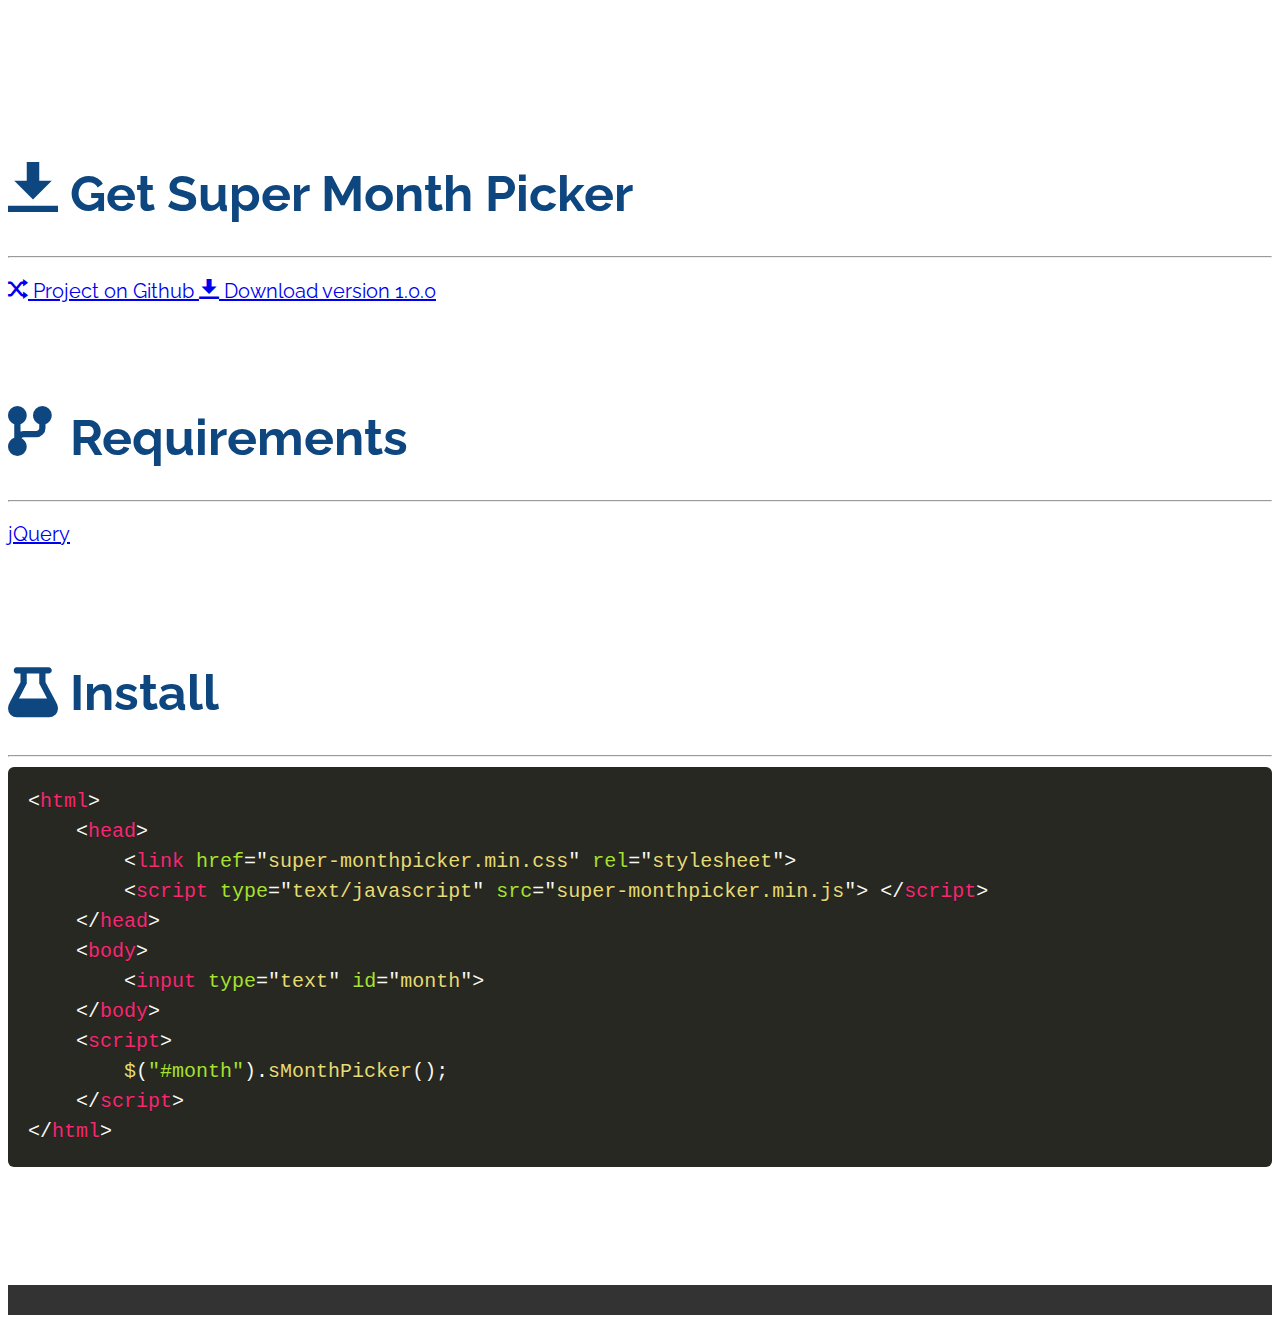
<file: index.html>
<!DOCTYPE html>
<html lang="en">
	<head>
		<!-- Global site tag (gtag.js) - Google Analytics -->
		<script async src="https://www.googletagmanager.com/gtag/js?id=UA-42464483-6"></script>
		<script>
		  window.dataLayer = window.dataLayer || [];
		  function gtag(){dataLayer.push(arguments);}
		  gtag('js', new Date());

		  gtag('config', 'UA-42464483-6');
		</script>

		<meta charset="utf-8">
		<meta http-equiv="X-UA-Compatible" content="IE=edge">
		<meta name="viewport" content="width=device-width, initial-scale=1">

		<title>Super Month Picker - The super month picker is a fantastic plugin for choosing months and years</title>

		<link rel="icon" type="image/png" href="icons/favicon.png">
		<link href="css/prism.css" rel="stylesheet">
		<link href="https://fonts.googleapis.com/css?family=Dancing+Script|EB+Garamond|Oswald:400|Raleway:300" rel="stylesheet">

		<link rel="stylesheet" href="https://maxcdn.bootstrapcdn.com/bootstrap/4.0.0-beta/css/bootstrap.min.css" integrity="sha384-/Y6pD6FV/Vv2HJnA6t+vslU6fwYXjCFtcEpHbNJ0lyAFsXTsjBbfaDjzALeQsN6M" crossorigin="anonymous">
		<link href="css/doc.css" rel="stylesheet">
		<link href="open-iconic/font/css/open-iconic-bootstrap.css" rel="stylesheet">

		<!-- Le HTML5 shim, for IE6-8 support of HTML5 elements -->
		<!--[if lt IE 9]>
		<script src="http://html5shim.googlecode.com/svn/trunk/html5.js"></script>
		<![endif]-->
	</head>

	<body>
		<header> </header>

		<div class="container">
			<div class="row">
				<div class="col">
					<section style="padding-top: 0">
						<script async src="//pagead2.googlesyndication.com/pagead/js/adsbygoogle.js"></script>
						<ins class="adsbygoogle"
						     style="display:block; text-align:center;"
						     data-ad-layout="in-article"
						     data-ad-format="fluid"
						     data-ad-client="ca-pub-8894792596723869"
						     data-ad-slot="4872434413"></ins>
						<script>
						     (adsbygoogle = window.adsbygoogle || []).push({});
						</script>
					</section>

					<section>
						<div class="page-header">
							<h1> <span class="oi oi-data-transfer-download"></span> Get Super Month Picker </h1>
						</div>
						<hr>
						<p>
							<a href="https://github.com/markusslima/super-monthpicker" target="_blank" class="btn btn-secondary"> <span class="oi oi-random"></span> Project on Github </a>
							<a href="https://github.com/markusslima/super-monthpicker/archive/v1.0.0.zip" class="btn btn-primary"> <span class="oi oi-data-transfer-download"></span> Download version 1.0.0</a>
						</p>
						<br>
						<br>
						<!-- <div class="page-header">
							<h1> <span class="oi oi-external-link"></span> Other versions</h1>
						</div>
						<hr>
						<div> <a href="1.0.6/">View documentation of the version 1.0.6 (for Bootstrap 2)</a></div>
						<div> <a href="1.2.3/">View documentation of the version 1.2.3 (for Bootstrap 3)</a></div>
						<br>
						<br> -->

						<div class="page-header">
							<h1> <span class="oi oi-fork"></span> Requirements</h1>
							<hr>
						</div>
						<p>
							<a href="http://www.jquery.com">jQuery</a>
						</p>
					</section>

					<section>
						<div class="page-header">
							<h1> <span class="oi oi-beaker"></span> Install</h1>
							<hr>
						</div>
<pre><code class="language-html">&lt;html&gt;
	&lt;head&gt;
        &lt;link href="super-monthpicker.min.css" rel="stylesheet"&gt;
        &lt;script type="text/javascript" src="super-monthpicker.min.js"&gt; &lt;/script&gt;
	&lt;/head&gt;
	&lt;body&gt;
		&lt;input type="text" id="month"&gt;
	&lt;/body&gt;
	&lt;script&gt;
		$("#month").sMonthPicker();	
	&lt;/script&gt;
&lt;/html&gt;
</code></pre>
					</section>
					<section>
						<ins class="adsbygoogle"
						     style="display:block; text-align:center;"
						     data-ad-layout="in-article"
						     data-ad-format="fluid"
						     data-ad-client="ca-pub-8894792596723869"
						     data-ad-slot="4872434413"></ins>
						<script>
						     (adsbygoogle = window.adsbygoogle || []).push({});
						</script>
					</section>
					<br>
					<br>
				</div>
			</div>
		</div>
		<footer></footer>
		<script src="https://code.jquery.com/jquery-3.2.1.slim.min.js" integrity="sha384-KJ3o2DKtIkvYIK3UENzmM7KCkRr/rE9/Qpg6aAZGJwFDMVNA/GpGFF93hXpG5KkN" crossorigin="anonymous"></script>
<script src="https://cdnjs.cloudflare.com/ajax/libs/popper.js/1.11.0/umd/popper.min.js" integrity="sha384-b/U6ypiBEHpOf/4+1nzFpr53nxSS+GLCkfwBdFNTxtclqqenISfwAzpKaMNFNmj4" crossorigin="anonymous"></script>
<script src="https://maxcdn.bootstrapcdn.com/bootstrap/4.0.0-beta/js/bootstrap.min.js" integrity="sha384-h0AbiXch4ZDo7tp9hKZ4TsHbi047NrKGLO3SEJAg45jXxnGIfYzk4Si90RDIqNm1" crossorigin="anonymous"></script>
		<script type="text/javascript" src="js/prism.js"></script>
		<script type="text/javascript" src="js/inc.js"></script>
	</body>
</html>
</file>
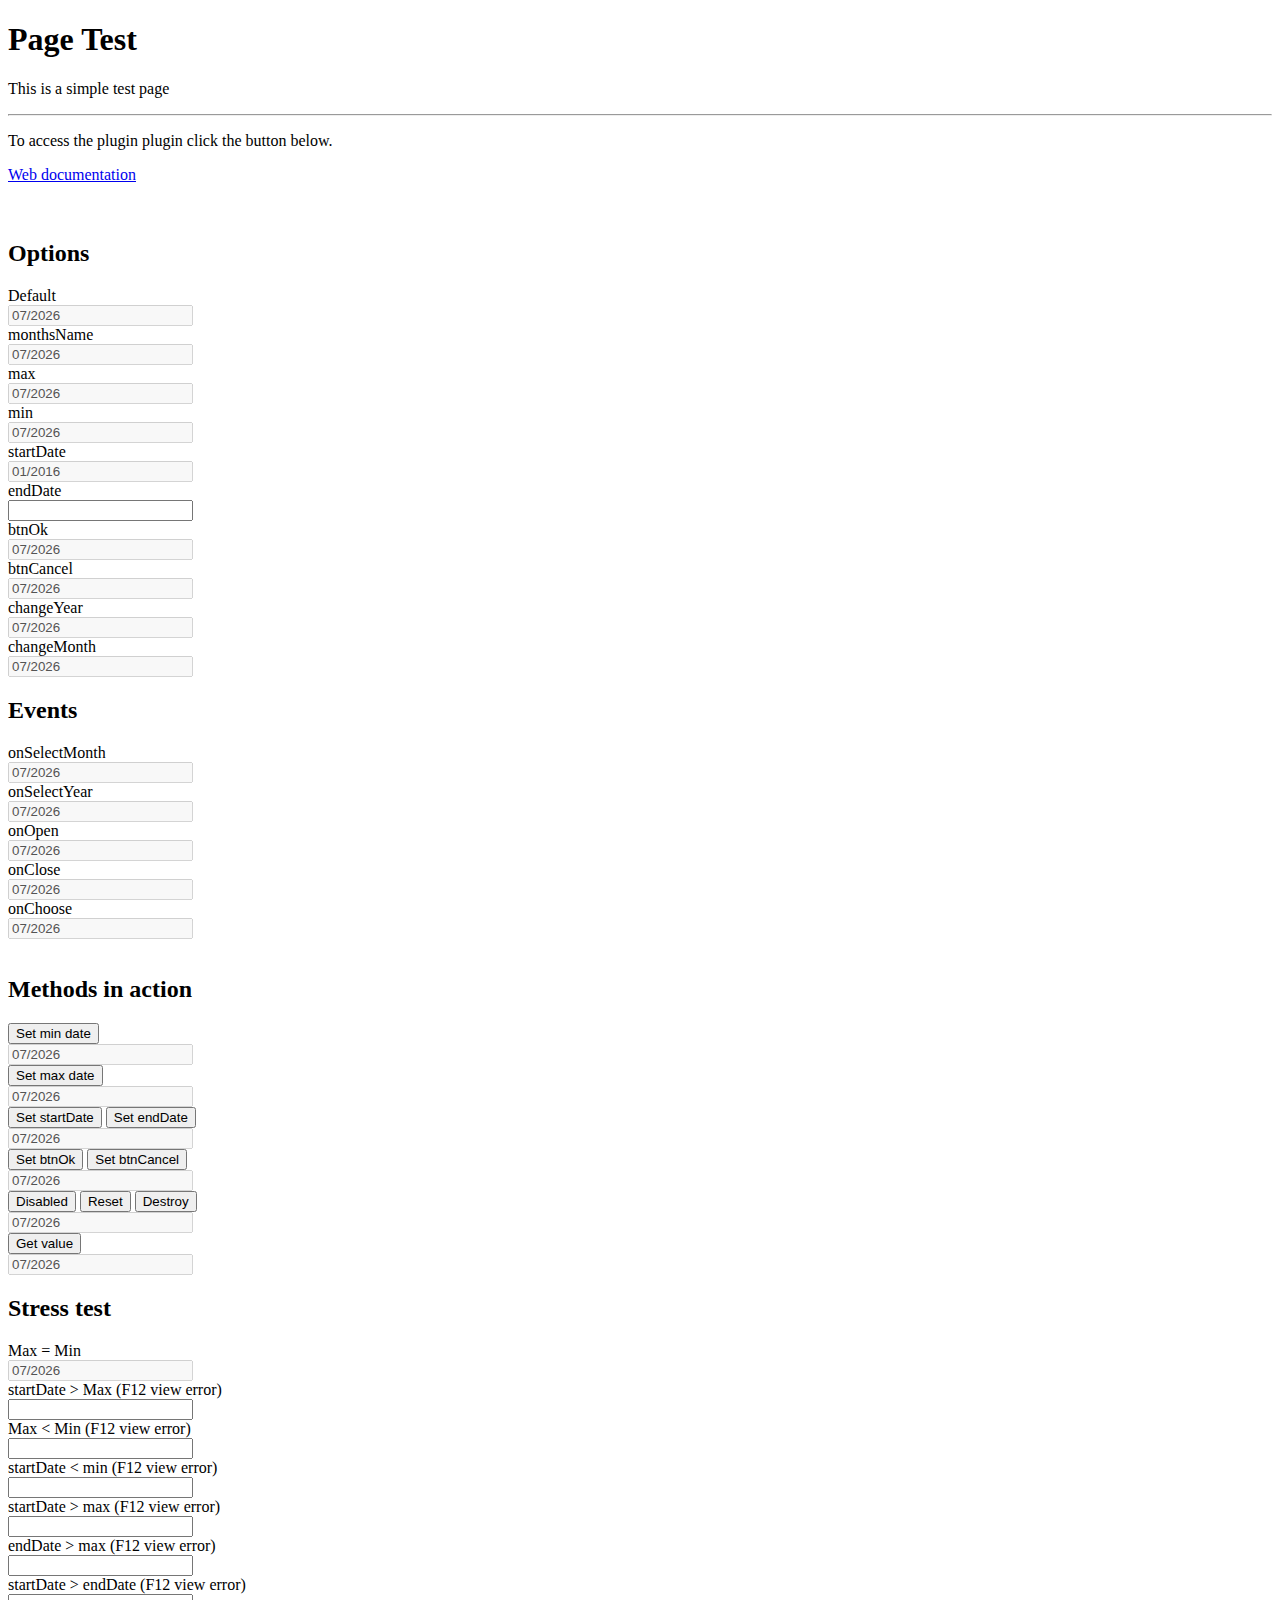
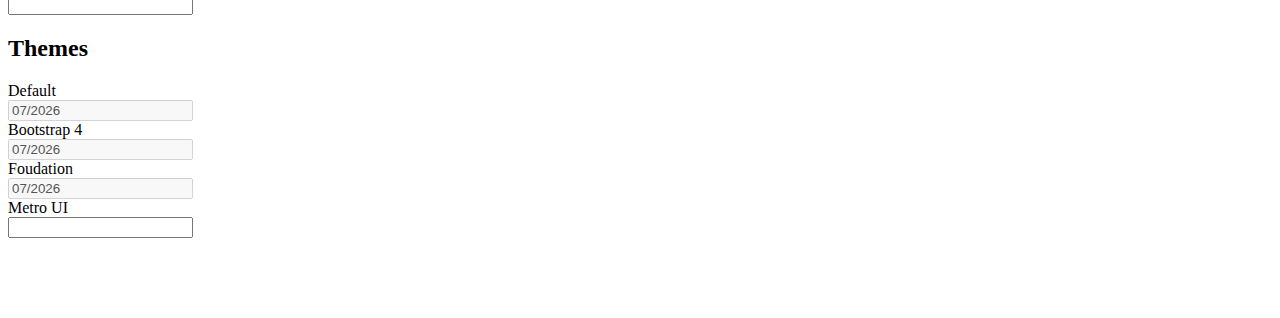
<file: test/index.html>
<!doctype html>
<html lang="en">
    <head>
        <!-- Required meta tags -->
        <meta charset="utf-8">
        <meta name="viewport" content="width=device-width, initial-scale=1, shrink-to-fit=no">

        <!-- Bootstrap CSS -->
        <link rel="stylesheet" href="https://stackpath.bootstrapcdn.com/bootstrap/4.1.1/css/bootstrap.min.css" integrity="sha384-WskhaSGFgHYWDcbwN70/dfYBj47jz9qbsMId/iRN3ewGhXQFZCSftd1LZCfmhktB" crossorigin="anonymous">
        <link rel="stylesheet" href="../src/super-monthpicker.css">

        <title>Page Test</title>
        <style type="text/css">
            label {
                display: block;
            }
        </style>
    </head>
    <body>
        <div class="container-fluid">
            <div class="jumbotron">
                <h1 class="display-4">Page Test</h1>
                <p class="lead">This is a simple test page</p>
                <hr class="my-4">
                <p>To access the plugin plugin click the button below.</p>
                <a class="btn btn-primary btn-lg" href="#" role="button">Web documentation</a>
            </div>
            <br>
            <br>
            <div class="row">
                <div class="col-sm">
                    <h2>Options</h2>
                    <form>
                        <div class="form-group">
                            <label>Default</label>
                            <input class="form-control" type="text" id="date">
                        </div>
                        <div class="form-group">
                            <label>monthsName</label>
                            <input class="form-control" type="text" id="date2">
                        </div>
                        <div class="form-group">
                            <label>max</label>
                            <input class="form-control" type="text" id="date3">
                        </div>
                        <div class="form-group">
                            <label>min</label>
                            <input class="form-control" type="text" id="date4">
                        </div>
                        <div class="form-group">
                            <label>startDate</label>
                            <input class="form-control" type="text" id="date5">
                        </div>
                        <div class="form-group">
                            <label>endDate</label>
                            <input class="form-control" type="text" id="date6">
                        </div>
                        <div class="form-group">
                            <label>btnOk</label>
                            <input class="form-control" type="text" id="date7">
                        </div>
                        <div class="form-group">
                            <label>btnCancel</label>
                            <input class="form-control" type="text" id="date8">
                        </div>
                        <div class="form-group">
                            <label>changeYear</label>
                            <input class="form-control" type="text" id="date9">
                        </div>
                        <div class="form-group">
                            <label>changeMonth</label>
                            <input class="form-control" type="text" id="date10">
                        </div>
                    </form>
                </div>
                <div class="col-sm">
                    <h2>Events</h2>
                    <form>
                        <div class="form-group">
                            <label>onSelectMonth</label>
                            <input class="form-control" type="text" id="date11">
                        </div>
                        <div class="form-group">
                            <label>onSelectYear</label>
                            <input class="form-control" type="text" id="date12">
                        </div>
                        <div class="form-group">
                            <label>onOpen</label>
                            <input class="form-control" type="text" id="date13">
                        </div>
                        <div class="form-group">
                            <label>onClose</label>
                            <input class="form-control" type="text" id="date14">
                        </div>
                        <div class="form-group">
                            <label>onChoose</label>
                            <input class="form-control" type="text" id="date15">
                        </div>
                    </form>
                    <br>
                    <h2>Methods in action</h2>
                    <form>
                        <div class="form-group">
                            <label><button type="button" id="btnDate23" class="btn btn-primary btn-sm">Set min date</button></label>
                            <input class="form-control" type="text" id="date23">
                        </div>
                        <div class="form-group">
                            <label><button type="button" id="btnDate24" class="btn btn-primary btn-sm">Set max date</button></label>
                            <input class="form-control" type="text" id="date24">
                        </div>
                        <div class="form-group">
                            <label>
                                <button type="button" id="btnDate25" class="btn btn-primary btn-sm">Set startDate</button>
                                <button type="button" id="btnDate251" class="btn btn-primary btn-sm">Set endDate</button>
                            </label>
                            <input class="form-control" type="text" id="date25">
                        </div>
                        <div class="form-group">
                            <label>
                                <button type="button" id="btnDate26" class="btn btn-primary btn-sm">Set btnOk</button>
                                <button type="button" id="btnDate27" class="btn btn-primary btn-sm">Set btnCancel</button>
                            </label>
                            <input class="form-control" type="text" id="date26">
                        </div>
                        <div class="form-group">
                            <label>
                                <button type="button" id="btnDate28" class="btn btn-primary btn-sm">Disabled</button>
                                <button type="button" id="btnDate29" class="btn btn-primary btn-sm">Reset</button>
                                <button type="button" id="btnDate30" class="btn btn-primary btn-sm">Destroy</button>
                            </label>
                            <input class="form-control" type="text" id="date27">
                        </div>
                        <div class="form-group">
                            <label><button type="button" id="btnDate31" class="btn btn-primary btn-sm">Get value</button></label>
                            <input class="form-control" type="text" id="date28">
                        </div>
                    </form>
                </div>
                <div class="col-sm">
                    <h2>Stress test</h2>
                    <form>
                        <div class="form-group">
                            <label>Max = Min</label>
                            <input class="form-control" type="text" id="date16">
                        </div>
                        <div class="form-group">
                            <label>startDate > Max (F12 view error)</label>
                            <input class="form-control" type="text" id="date17">
                        </div>
                        <div class="form-group">
                            <label>Max < Min (F12 view error)</label>
                            <input class="form-control" type="text" id="date18">
                        </div>
                        <div class="form-group">
                            <label>startDate < min (F12 view error)</label>
                            <input class="form-control" type="text" id="date19">
                        </div>
                        <div class="form-group">
                            <label>startDate > max (F12 view error)</label>
                            <input class="form-control" type="text" id="date20">
                        </div>
                        <div class="form-group">
                            <label>endDate > max (F12 view error)</label>
                            <input class="form-control" type="text" id="date21">
                        </div>
                        <div class="form-group">
                            <label>startDate > endDate (F12 view error)</label>
                            <input class="form-control" type="text" id="date22">
                        </div>
                    </form>
                </div>
                <div class="col-sm">
                    <h2>Themes</h2>
                    <form>
                        <div class="form-group">
                            <label>Default</label>
                            <input class="form-control" type="text" id="theme1">
                        </div>
                        <div class="form-group">
                            <label>Bootstrap 4</label>
                            <input class="form-control" type="text" id="theme2">
                        </div>
                        <div class="form-group">
                            <label>Foudation</label>
                            <input class="form-control" type="text" id="theme3">
                        </div>
                        <div class="form-group">
                            <label>Metro UI</label>
                            <input class="form-control" type="text" id="theme4">
                        </div>
                    </form>
                </div>
            </div>
        </div>
        <br>
        <br>
        <br>
        <br>

        <!-- Optional JavaScript -->
        <!-- jQuery first, then Popper.js, then Bootstrap JS -->
        <script src="https://code.jquery.com/jquery-3.3.1.slim.min.js" integrity="sha384-q8i/X+965DzO0rT7abK41JStQIAqVgRVzpbzo5smXKp4YfRvH+8abtTE1Pi6jizo" crossorigin="anonymous"></script>
        <script src="https://cdnjs.cloudflare.com/ajax/libs/popper.js/1.14.3/umd/popper.min.js" integrity="sha384-ZMP7rVo3mIykV+2+9J3UJ46jBk0WLaUAdn689aCwoqbBJiSnjAK/l8WvCWPIPm49" crossorigin="anonymous"></script>
        <script src="https://stackpath.bootstrapcdn.com/bootstrap/4.1.1/js/bootstrap.min.js" integrity="sha384-smHYKdLADwkXOn1EmN1qk/HfnUcbVRZyYmZ4qpPea6sjB/pTJ0euyQp0Mk8ck+5T" crossorigin="anonymous"></script>
        <script type="text/javascript" src="../src/super-monthpicker.js"></script>
        <script type="text/javascript">
            $('#date').sMonthPicker();

            $('#date2').sMonthPicker({
                monthsName: ['Jan', 'Fev', 'Mar', 'Abr', 'Mai', 'Jun', 'Jul', 'Ago', 'Set', 'Out', 'Nov', 'Dez']
            });

            $('#date3').sMonthPicker({
                max: new Date()
            });

            $('#date4').sMonthPicker({
                min: new Date()
            });

            $('#date5').sMonthPicker({
                startDate: '01-2016'
            });

            $('#date6').sMonthPicker({
                endDate: '09-2018'
            });

            $('#date7').sMonthPicker({
                btnOk: 'Change'
            });

            $('#date8').sMonthPicker({
                btnCancel: 'Close'
            });
            $('#date9').sMonthPicker({
                changeYear: false
            });
            $('#date10').sMonthPicker({
                changeMonth: false
            });
            $('#date11').sMonthPicker({
                onSelectMonth: function () {
                    alert('onSelectMonth');
                }
            });

            $('#date12').sMonthPicker({
                onSelectYear: function () {
                    alert('onSelectYear');
                }
            });

            $('#date13').sMonthPicker({
                onOpen: function () {
                    alert('onOpen');
                }
            });

            $('#date14').sMonthPicker({
                onClose: function () {
                    alert('onClose');
                }
            });

            $('#date15').sMonthPicker({
                onChoose: function () {
                    alert('onChoose');
                }
            });

            $('#date16').sMonthPicker({
                min: new Date(),
                max: new Date()
            });

            $('#date17').sMonthPicker({
                min: '02-2018',
                max: '05-2018'
            });

            $('#date18').sMonthPicker({
                min: '05-2018',
                max: '01-2018',
            });

            $('#date19').sMonthPicker({
                min: '05-2018',
                max: '11-2018',
                startDate: '04-2018'
            });

            $('#date20').sMonthPicker({
                min: '05-2018',
                max: '11-2018',
                startDate: '12-2018'
            });
            $('#date21').sMonthPicker({
                min: '05-2018',
                max: '11-2018',
                endDate: '12-2018'
            });

            $('#date22').sMonthPicker({
                startDate: '04-2018',
                endDate: '12-2017'
            });

            $('#date23').sMonthPicker();

            $('#btnDate23').on('click', function () {
                $('#date23').sMonthPicker('min', new Date());
            });

            $('#date24').sMonthPicker();

            $('#btnDate24').on('click', function () {
                $('#date24').sMonthPicker('max', new Date());
            });

            $('#date25').sMonthPicker();

            $('#btnDate25').on('click', function () {
                $('#date25').sMonthPicker('startDate', '04-2017');
            });

            $('#btnDate251').on('click', function () {
                $('#date25').sMonthPicker('endDate', '05-2019');
            });

            $('#date26').sMonthPicker();

            $('#btnDate26').on('click', function () {
                $('#date26').sMonthPicker('btnOk', 'Confirm');
            });

            $('#btnDate27').on('click', function () {
                $('#date26').sMonthPicker('btnCancel', 'Close');
            });

            $('#date27, #date28').sMonthPicker();

            $('#btnDate28').on('click', function () {
                $('#date27').sMonthPicker('disabled', true);
            });

            $('#btnDate29').on('click', function () {
                $('#date27').sMonthPicker('reset');
            });

            $('#btnDate30').on('click', function () {
                $('#date27').sMonthPicker('destroy');
            });

            $('#btnDate31').on('click', function () {
                alert($('#date27').sMonthPicker('get'));
            });

            $('#theme1').sMonthPicker();
            $('#theme2').sMonthPicker({theme: 'bootstrap4'});
            $('#theme3').sMonthPicker({theme: 'foundation'});
            $('#theme3').sMonthPicker({theme: 'metroui'});
        </script>
    </body>
</html>
</file>
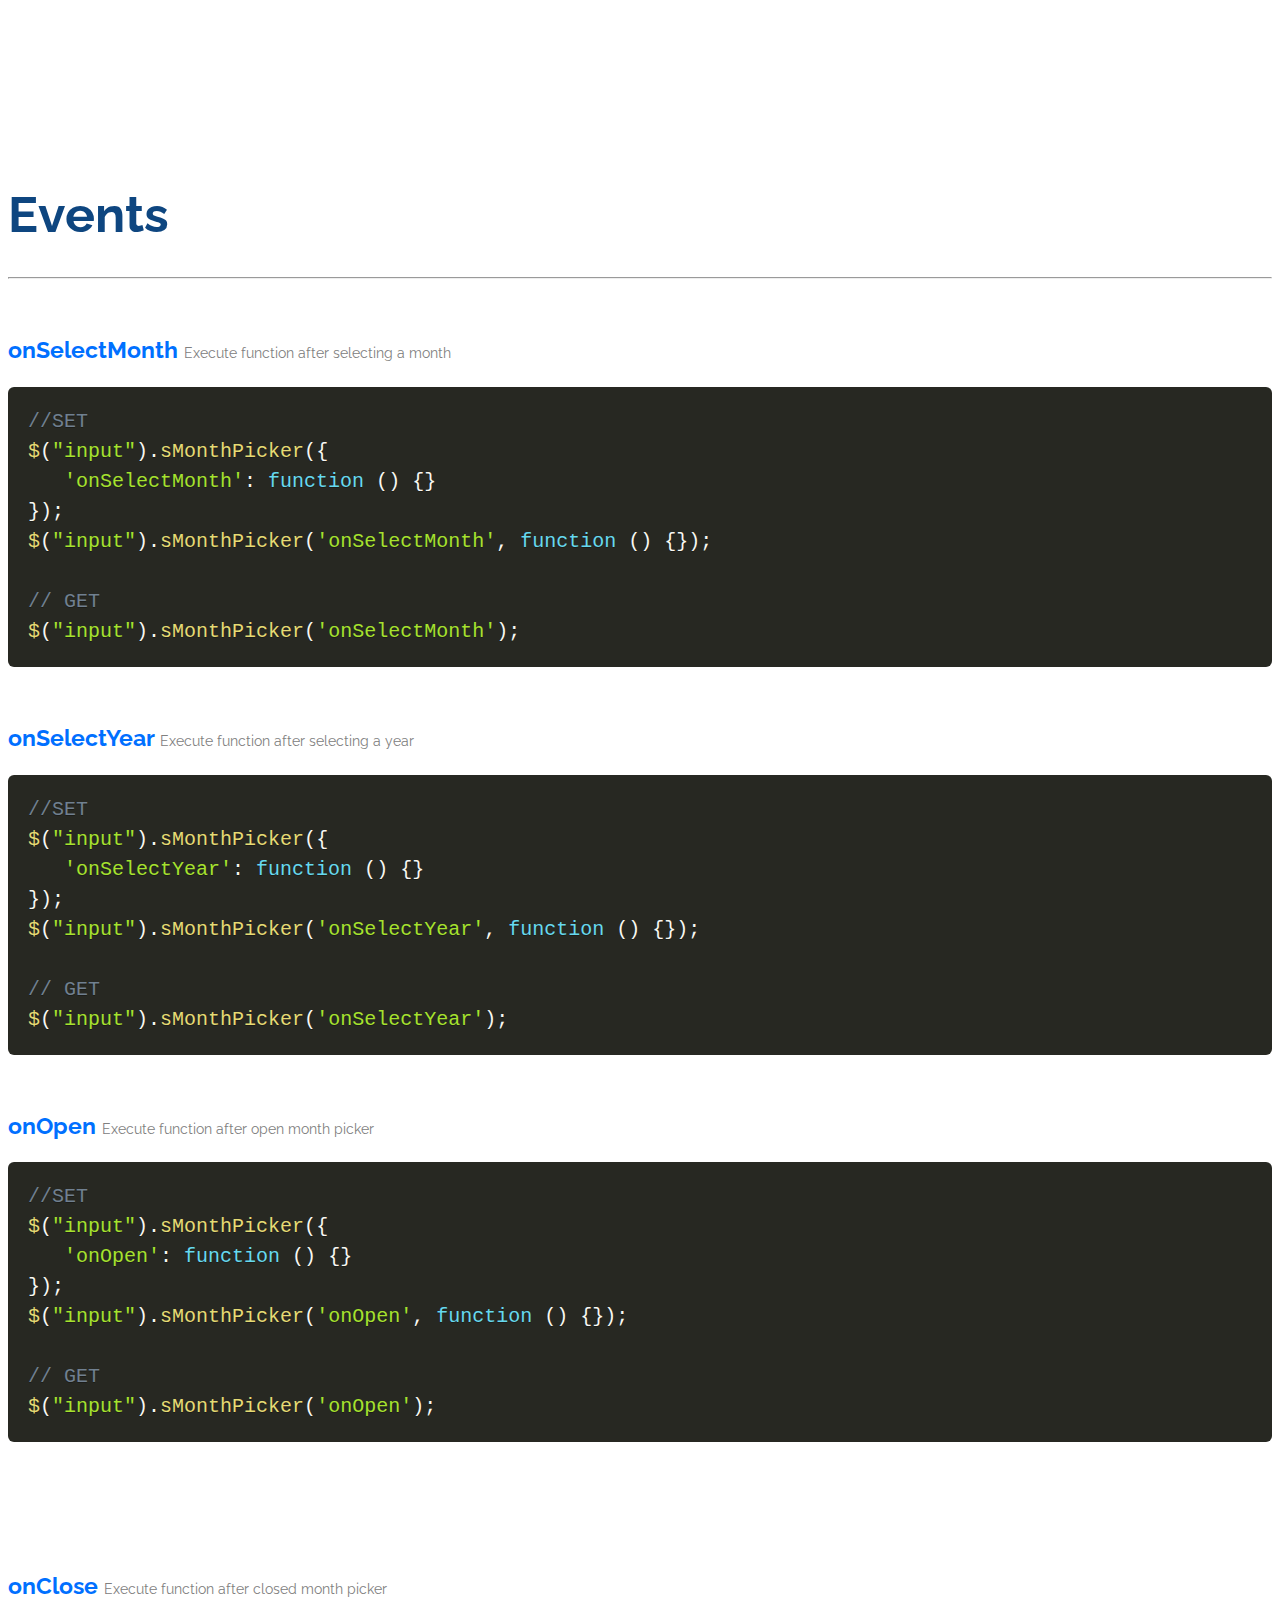
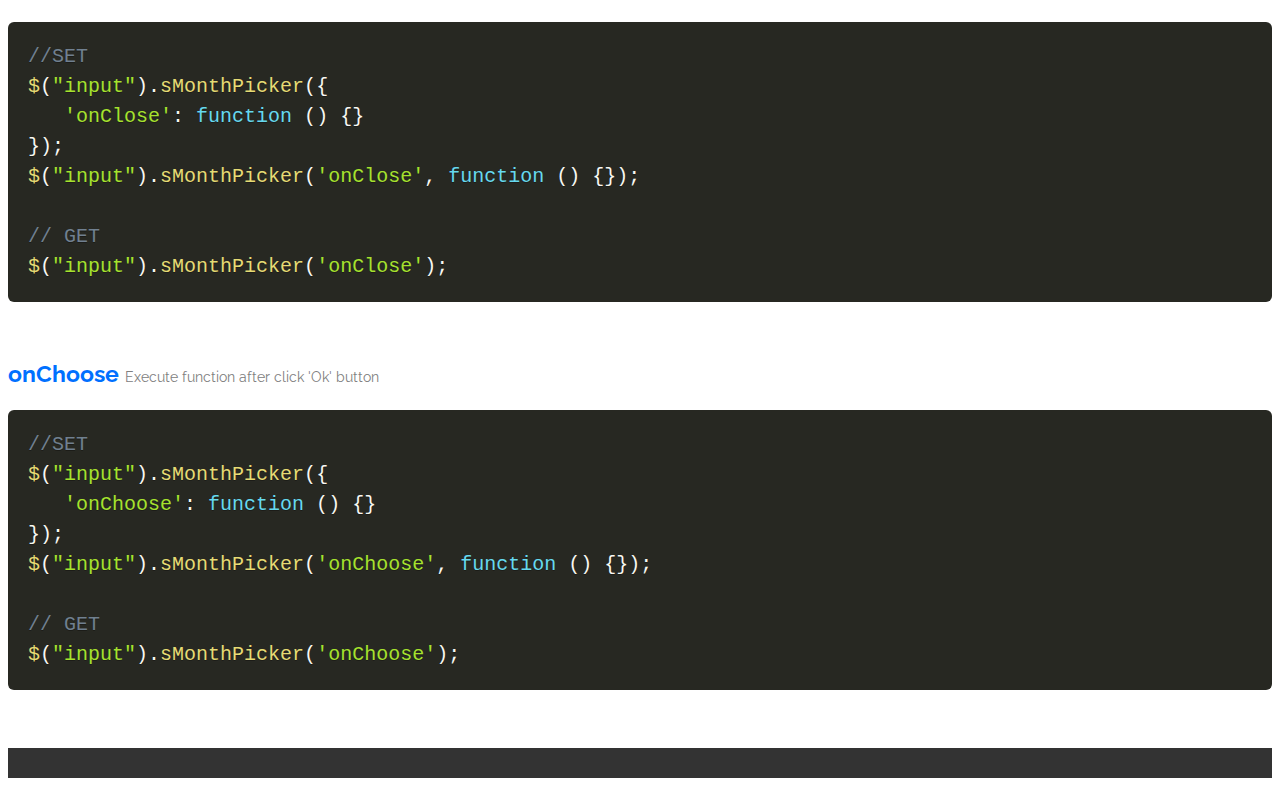
<file: events.html>
<!DOCTYPE html>
<html lang="en">
	<head>
		<!-- Global site tag (gtag.js) - Google Analytics -->
		<script async src="https://www.googletagmanager.com/gtag/js?id=UA-42464483-6"></script>
		<script>
		  window.dataLayer = window.dataLayer || [];
		  function gtag(){dataLayer.push(arguments);}
		  gtag('js', new Date());

		  gtag('config', 'UA-42464483-6');
		</script>
		<meta charset="utf-8">
		<meta http-equiv="X-UA-Compatible" content="IE=edge">
		<meta name="viewport" content="width=device-width, initial-scale=1">

		<title>Super Month Picker - The super month picker is a fantastic plugin for choosing months and years</title>

		<link rel="icon" type="image/png" href="icons/favicon.png">
		<link href="css/prism.css" rel="stylesheet">
		<link href="https://fonts.googleapis.com/css?family=Dancing+Script|EB+Garamond|Oswald:400|Raleway:300" rel="stylesheet">

		<link rel="stylesheet" href="https://maxcdn.bootstrapcdn.com/bootstrap/4.0.0-beta/css/bootstrap.min.css" integrity="sha384-/Y6pD6FV/Vv2HJnA6t+vslU6fwYXjCFtcEpHbNJ0lyAFsXTsjBbfaDjzALeQsN6M" crossorigin="anonymous">
		<link href="css/super-monthpicker.min.css" rel="stylesheet">
		<link href="css/doc.css" rel="stylesheet">
		<link href="open-iconic/font/css/open-iconic-bootstrap.css" rel="stylesheet">

		<!-- Le HTML5 shim, for IE6-8 support of HTML5 elements -->
		<!--[if lt IE 9]>
		<script src="http://html5shim.googlecode.com/svn/trunk/html5.js"></script>
		<![endif]-->
	</head>

	<body>
		<header></header>

		<div class="container">
			<div class="row">
				<div class="col">
					<section style="padding-top: 0">
						<script async src="//pagead2.googlesyndication.com/pagead/js/adsbygoogle.js"></script>
						<ins class="adsbygoogle"
						     style="display:block; text-align:center;"
						     data-ad-layout="in-article"
						     data-ad-format="fluid"
						     data-ad-client="ca-pub-8894792596723869"
						     data-ad-slot="4872434413"></ins>
						<script>
						     (adsbygoogle = window.adsbygoogle || []).push({});
						</script>
					</section>

					<!--
					*****************************
					Events
					******************************
					-->
					<br>
					<section>
						<div class="page-header">
							<h1>Events</h1>
							<hr>
						</div>
						<br>
						<h3>onSelectMonth <small>Execute function after selecting a month</small></h3>
<pre><code class="language-javascript">//SET
$("input").sMonthPicker({
   'onSelectMonth': function () {}
});
$("input").sMonthPicker('onSelectMonth', function () {});

// GET
$("input").sMonthPicker('onSelectMonth');
</code></pre>

						<br>
						<h3>onSelectYear <small>Execute function after selecting a year</small></h3>
<pre><code class="language-javascript">//SET
$("input").sMonthPicker({
   'onSelectYear': function () {}
});
$("input").sMonthPicker('onSelectYear', function () {});

// GET
$("input").sMonthPicker('onSelectYear');
</code></pre>
						<br>
						<h3>onOpen <small>Execute function after open month picker</small></h3>
<pre><code class="language-javascript">//SET
$("input").sMonthPicker({
   'onOpen': function () {}
});
$("input").sMonthPicker('onOpen', function () {});

// GET
$("input").sMonthPicker('onOpen');
</code></pre>
						<br>
						<br>
						<ins class="adsbygoogle"
						     style="display:block; text-align:center;"
						     data-ad-layout="in-article"
						     data-ad-format="fluid"
						     data-ad-client="ca-pub-8894792596723869"
						     data-ad-slot="4872434413"></ins>
						<script>
						     (adsbygoogle = window.adsbygoogle || []).push({});
						</script>
						<br>
						<br>
						<h3>onClose <small>Execute function after closed month picker</small></h3>
<pre><code class="language-javascript">//SET
$("input").sMonthPicker({
   'onClose': function () {}
});
$("input").sMonthPicker('onClose', function () {});

// GET
$("input").sMonthPicker('onClose');
</code></pre>
						<br>
						<h3>onChoose <small>Execute function after click 'Ok' button</small></h3>
<pre><code class="language-javascript">//SET
$("input").sMonthPicker({
   'onChoose': function () {}
});
$("input").sMonthPicker('onChoose', function () {});

// GET
$("input").sMonthPicker('onChoose');
</code></pre>
					</section>
					<section style="padding-top: 0">
						<ins class="adsbygoogle"
						     style="display:block; text-align:center;"
						     data-ad-layout="in-article"
						     data-ad-format="fluid"
						     data-ad-client="ca-pub-8894792596723869"
						     data-ad-slot="4872434413"></ins>
						<script>
						     (adsbygoogle = window.adsbygoogle || []).push({});
						</script>
					</section>
					<br>
					<br>
				</div>
			</div>
		</div>
		<footer></footer>
		<script src="https://code.jquery.com/jquery-3.2.1.slim.min.js" integrity="sha384-KJ3o2DKtIkvYIK3UENzmM7KCkRr/rE9/Qpg6aAZGJwFDMVNA/GpGFF93hXpG5KkN" crossorigin="anonymous"></script>
<script src="https://cdnjs.cloudflare.com/ajax/libs/popper.js/1.11.0/umd/popper.min.js" integrity="sha384-b/U6ypiBEHpOf/4+1nzFpr53nxSS+GLCkfwBdFNTxtclqqenISfwAzpKaMNFNmj4" crossorigin="anonymous"></script>
<script src="https://maxcdn.bootstrapcdn.com/bootstrap/4.0.0-beta/js/bootstrap.min.js" integrity="sha384-h0AbiXch4ZDo7tp9hKZ4TsHbi047NrKGLO3SEJAg45jXxnGIfYzk4Si90RDIqNm1" crossorigin="anonymous"></script>
		<script type="text/javascript" src="js/super-monthpicker.min.js" charset="utf-8"></script>
		<script type="text/javascript" src="js/prism.js"></script>
		<script type="text/javascript" src="js/inc.js"></script>
	</body>
</html>
</file>
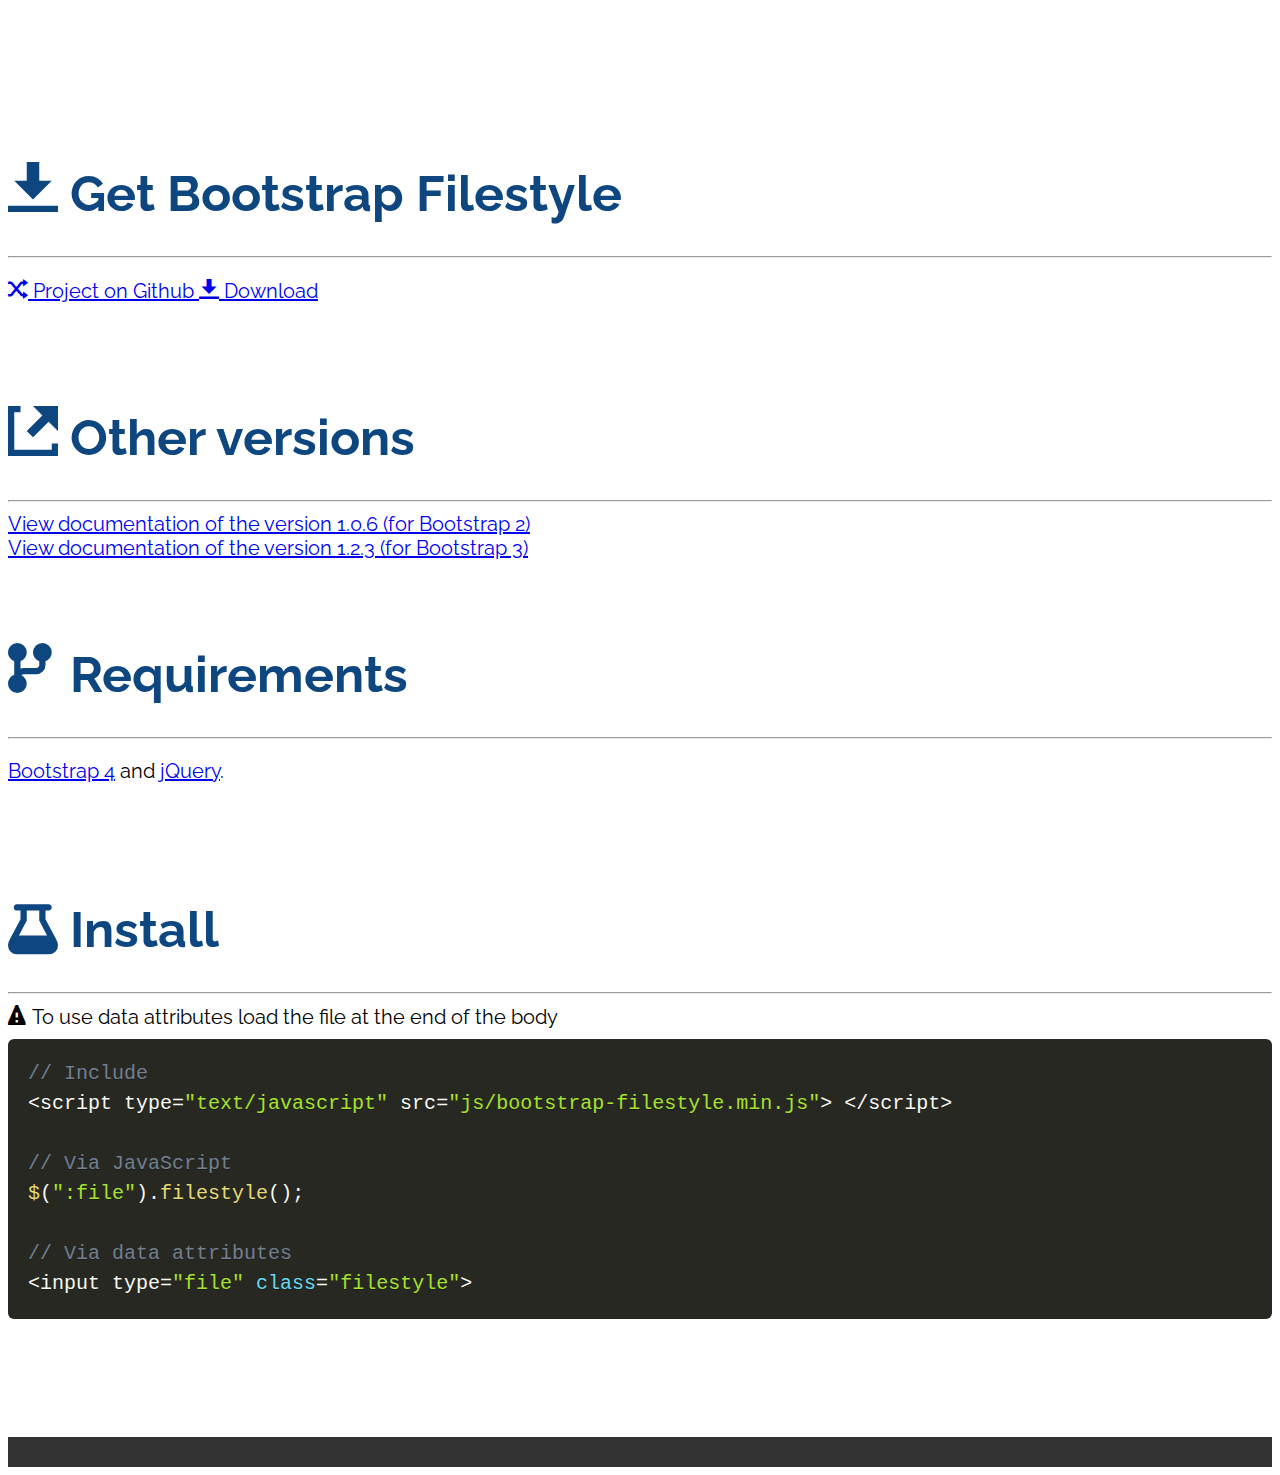
<file: index2.html>
<!DOCTYPE html>
<html lang="en">
	<head>
		<meta charset="utf-8">
		<meta http-equiv="X-UA-Compatible" content="IE=edge">
		<meta name="viewport" content="width=device-width, initial-scale=1">

		<title>Bootstrap Filestyle 2 - jQuery Customization of input html file for Bootstrap Twitter</title>

		<link rel="icon" type="image/png" href="icons/favicon.png">
		<link href="css/prism.css" rel="stylesheet">
		<link href="https://fonts.googleapis.com/css?family=Dancing+Script|EB+Garamond|Oswald:400|Raleway:300" rel="stylesheet">

		<link rel="stylesheet" href="https://maxcdn.bootstrapcdn.com/bootstrap/4.0.0-beta/css/bootstrap.min.css" integrity="sha384-/Y6pD6FV/Vv2HJnA6t+vslU6fwYXjCFtcEpHbNJ0lyAFsXTsjBbfaDjzALeQsN6M" crossorigin="anonymous">
		<link href="css/doc.css" rel="stylesheet">
		<link href="open-iconic/font/css/open-iconic-bootstrap.css" rel="stylesheet">

		<!-- Le HTML5 shim, for IE6-8 support of HTML5 elements -->
		<!--[if lt IE 9]>
		<script src="http://html5shim.googlecode.com/svn/trunk/html5.js"></script>
		<![endif]-->
	</head>

	<body>
		<header> </header>

		<div class="container">
			<div class="row">
				<div class="col">
					<section style="padding-top: 0">
						<script async src="//pagead2.googlesyndication.com/pagead/js/adsbygoogle.js"></script>
						<ins class="adsbygoogle"
						     style="display:block; text-align:center;"
						     data-ad-layout="in-article"
						     data-ad-format="fluid"
						     data-ad-client="ca-pub-8894792596723869"
						     data-ad-slot="3091927469"></ins>
						<script>
						     (adsbygoogle = window.adsbygoogle || []).push({});
						</script>
					</section>

					<section>
						<div class="page-header">
							<h1> <span class="oi oi-data-transfer-download"></span> Get Bootstrap Filestyle </h1>
						</div>
						<hr>
						<p>
							<a href="https://github.com/markusslima/bootstrap-filestyle" target="_blank" class="btn btn-secondary"> <span class="oi oi-random"></span> Project on Github </a>
							<a href="https://github.com/markusslima/bootstrap-filestyle/archive/v2.1.0.zip" class="btn btn-primary"> <span class="oi oi-data-transfer-download"></span> Download </a>
						</p>
						<br>
						<br>
						<div class="page-header">
							<h1> <span class="oi oi-external-link"></span> Other versions</h1>
						</div>
						<hr>
						<div> <a href="1.0.6/">View documentation of the version 1.0.6 (for Bootstrap 2)</a></div>
						<div> <a href="1.2.3/">View documentation of the version 1.2.3 (for Bootstrap 3)</a></div>
						<br>
						<br>

						<div class="page-header">
							<h1> <span class="oi oi-fork"></span> Requirements</h1>
							<hr>
						</div>
						<p>
							<a href="http://getbootstrap.com/">Bootstrap 4</a> and <a href="http://www.jquery.com">jQuery</a>.
						</p>
					</section>

					<section>
						<div class="page-header">
							<h1> <span class="oi oi-beaker"></span> Install</h1>
							<hr>
						</div>
						<div class="alert alert-warning"><span class="oi oi-warning"></span> To use data attributes load the file at the end of the body</div>
<pre><code class="language-javascript">// Include
&lt;script type="text/javascript" src="js/bootstrap-filestyle.min.js"&gt; &lt;/script&gt;

// Via JavaScript
$(":file").filestyle();

// Via data attributes
&lt;input type="file" class="filestyle"&gt;
</code></pre>
					</section>
					<section>
						<script async src="//pagead2.googlesyndication.com/pagead/js/adsbygoogle.js"></script>
						<ins class="adsbygoogle"
						     style="display:block; text-align:center;"
						     data-ad-layout="in-article"
						     data-ad-format="fluid"
						     data-ad-client="ca-pub-8894792596723869"
						     data-ad-slot="3091927469"></ins>
						<script>
						     (adsbygoogle = window.adsbygoogle || []).push({});
						</script>
					</section>
					<br>
					<br>
				</div>
			</div>
		</div>
		<footer></footer>
		<script src="https://code.jquery.com/jquery-3.2.1.slim.min.js" integrity="sha384-KJ3o2DKtIkvYIK3UENzmM7KCkRr/rE9/Qpg6aAZGJwFDMVNA/GpGFF93hXpG5KkN" crossorigin="anonymous"></script>
<script src="https://cdnjs.cloudflare.com/ajax/libs/popper.js/1.11.0/umd/popper.min.js" integrity="sha384-b/U6ypiBEHpOf/4+1nzFpr53nxSS+GLCkfwBdFNTxtclqqenISfwAzpKaMNFNmj4" crossorigin="anonymous"></script>
<script src="https://maxcdn.bootstrapcdn.com/bootstrap/4.0.0-beta/js/bootstrap.min.js" integrity="sha384-h0AbiXch4ZDo7tp9hKZ4TsHbi047NrKGLO3SEJAg45jXxnGIfYzk4Si90RDIqNm1" crossorigin="anonymous"></script>
		<script type="text/javascript" src="js/bootstrap-filestyle.min.js" charset="utf-8"></script>
		<script type="text/javascript" src="js/prism.js"></script>
		<script type="text/javascript" src="js/inc.js"></script>
		<script>
			(function(i, s, o, g, r, a, m) {
				i['GoogleAnalyticsObject'] = r;
				i[r] = i[r] ||
				function() {
					(i[r].q = i[r].q || []).push(arguments)
				}, i[r].l = 1 * new Date();
				a = s.createElement(o), m = s.getElementsByTagName(o)[0];
				a.async = 1;
				a.src = g;
				m.parentNode.insertBefore(a, m)
			})(window, document, 'script', '//www.google-analytics.com/analytics.js', 'ga');

			ga('create', 'UA-42464483-1', 'markusslima.github.io');
			ga('send', 'pageview');
		</script>
	</body>
</html>
</file>
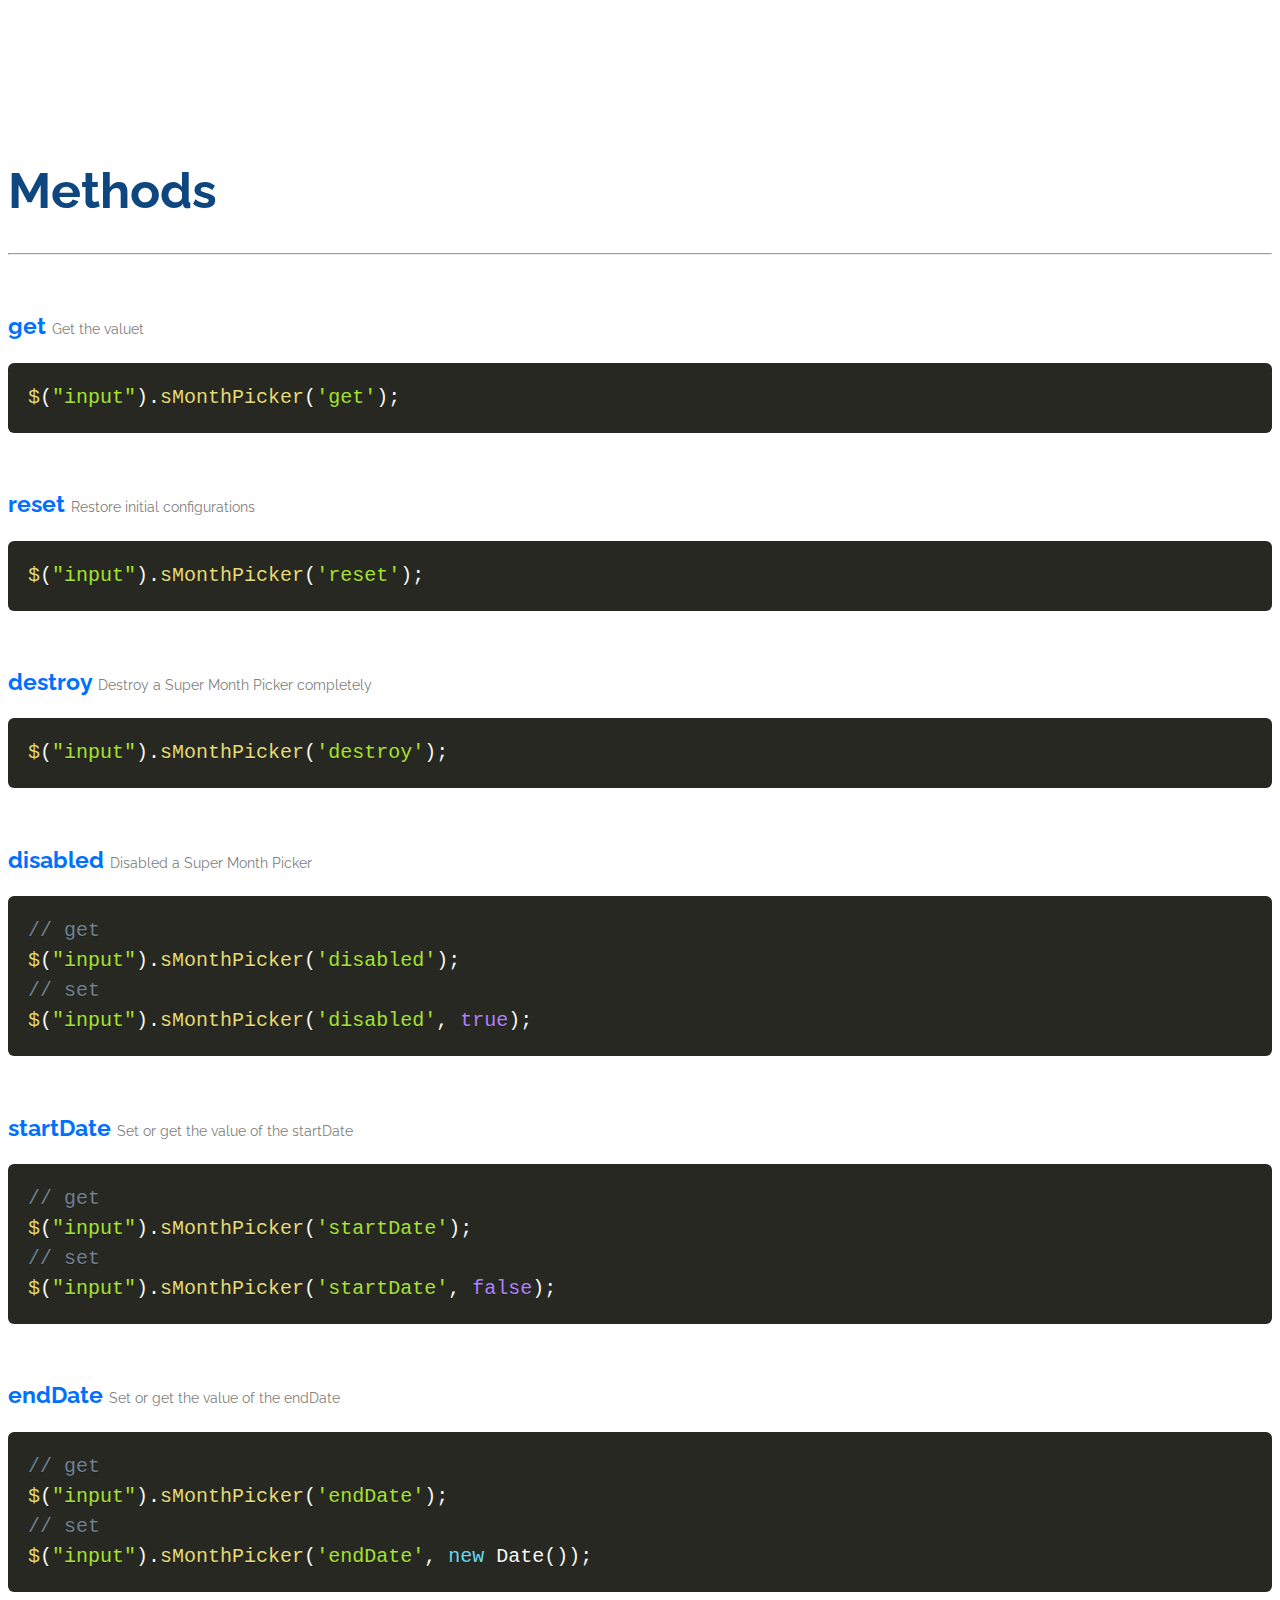
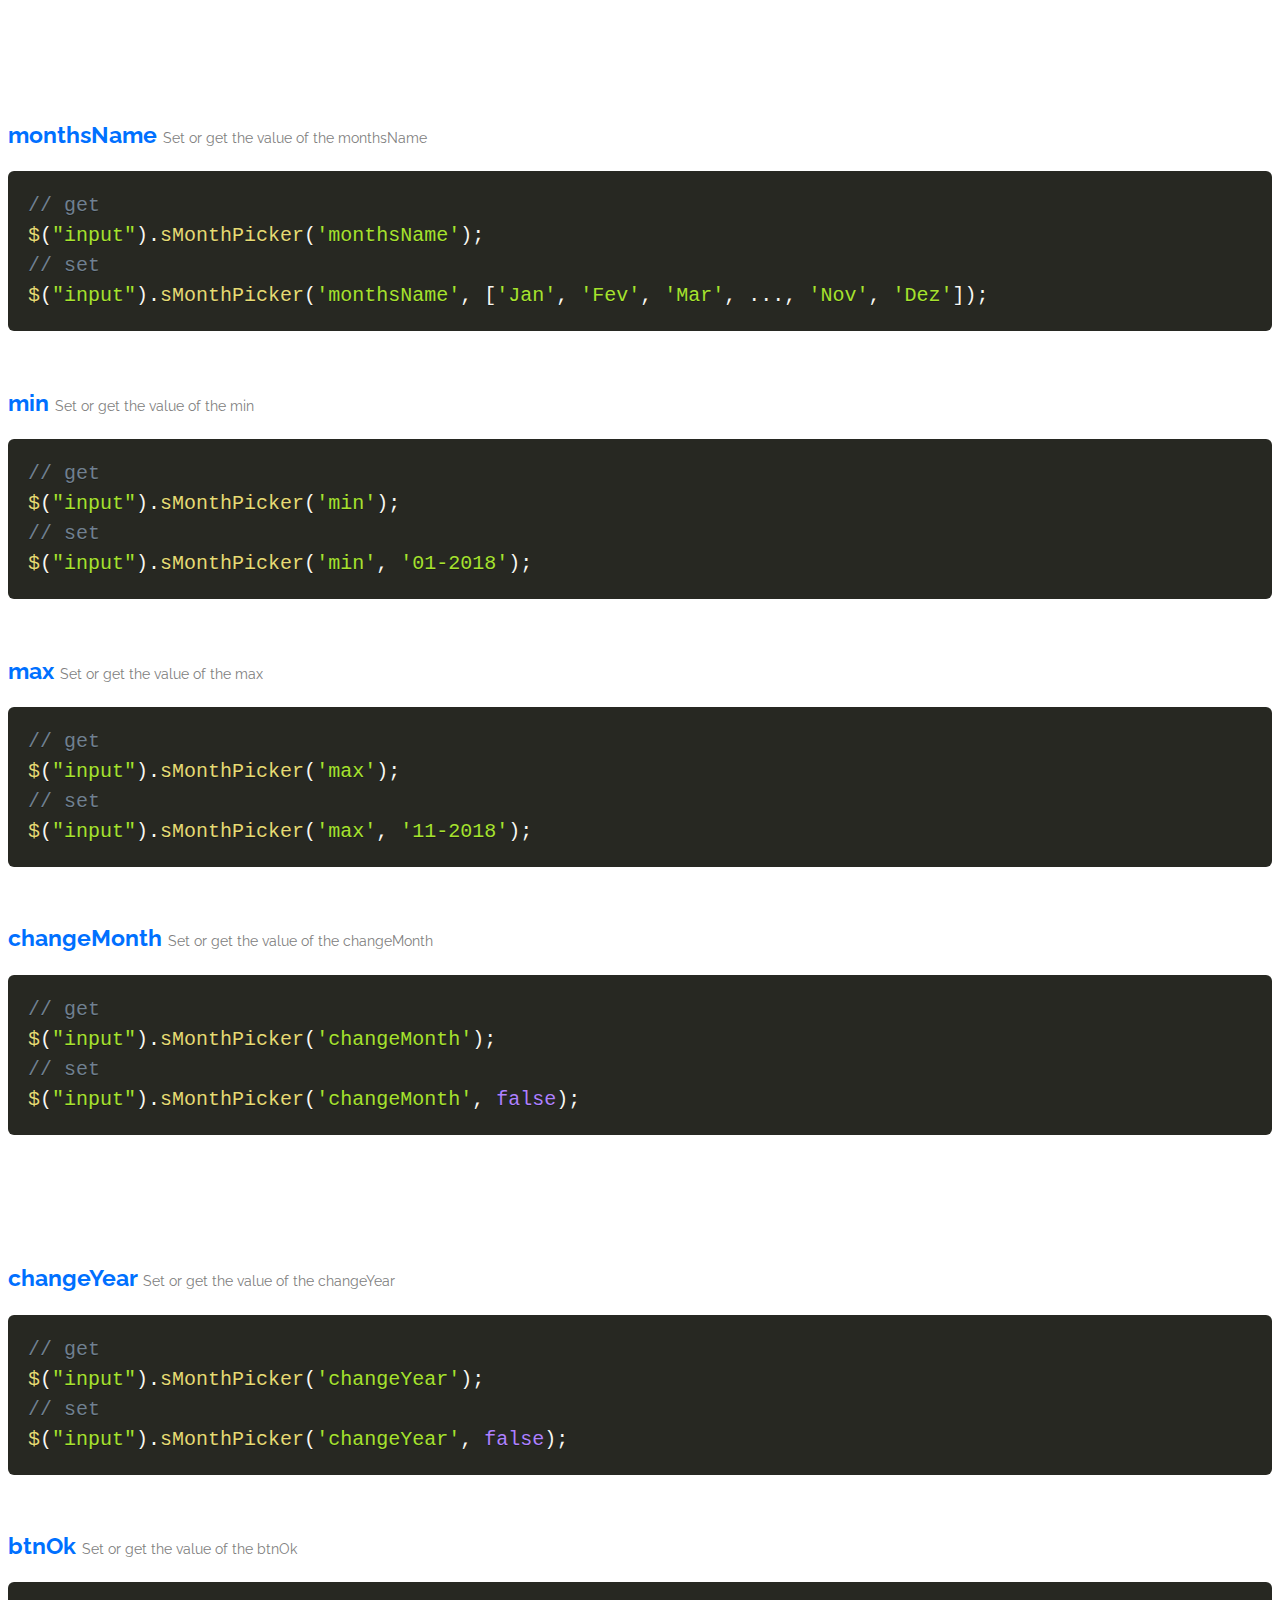
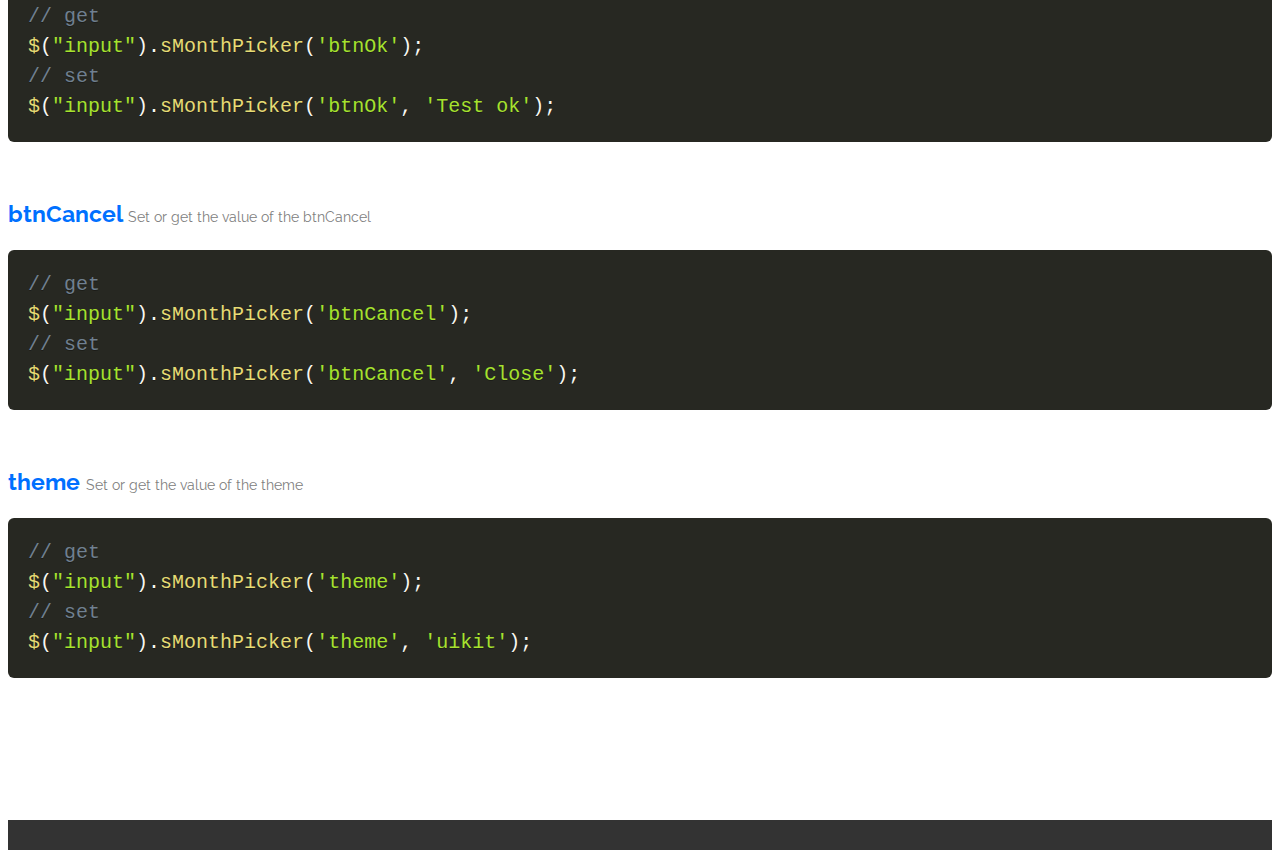
<file: methods.html>
<!DOCTYPE html>
<html lang="en">
	<head>
		<!-- Global site tag (gtag.js) - Google Analytics -->
		<script async src="https://www.googletagmanager.com/gtag/js?id=UA-42464483-6"></script>
		<script>
		  window.dataLayer = window.dataLayer || [];
		  function gtag(){dataLayer.push(arguments);}
		  gtag('js', new Date());

		  gtag('config', 'UA-42464483-6');
		</script>
		<meta charset="utf-8">
		<meta http-equiv="X-UA-Compatible" content="IE=edge">
		<meta name="viewport" content="width=device-width, initial-scale=1">

		<title>Super Month Picker - The super month picker is a fantastic plugin for choosing months and years</title>

		<link rel="icon" type="image/png" href="icons/favicon.png">
		<link href="css/prism.css" rel="stylesheet">
		<link href="https://fonts.googleapis.com/css?family=Dancing+Script|EB+Garamond|Oswald:400|Raleway:300" rel="stylesheet">

		<link rel="stylesheet" href="https://maxcdn.bootstrapcdn.com/bootstrap/4.0.0-beta/css/bootstrap.min.css" integrity="sha384-/Y6pD6FV/Vv2HJnA6t+vslU6fwYXjCFtcEpHbNJ0lyAFsXTsjBbfaDjzALeQsN6M" crossorigin="anonymous">
		<link href="css/super-monthpicker.min.css" rel="stylesheet">
		<link href="css/doc.css" rel="stylesheet">
		<link href="open-iconic/font/css/open-iconic-bootstrap.css" rel="stylesheet">

		<!-- Le HTML5 shim, for IE6-8 support of HTML5 elements -->
		<!--[if lt IE 9]>
		<script src="http://html5shim.googlecode.com/svn/trunk/html5.js"></script>
		<![endif]-->
	</head>

	<body>
		<header></header>

		<div class="container">
			<div class="row">
				<div class="col">
					<section style="padding-top: 0">
						<script async src="//pagead2.googlesyndication.com/pagead/js/adsbygoogle.js"></script>
						<ins class="adsbygoogle"
						     style="display:block; text-align:center;"
						     data-ad-layout="in-article"
						     data-ad-format="fluid"
						     data-ad-client="ca-pub-8894792596723869"
						     data-ad-slot="4872434413"></ins>
						<script>
						     (adsbygoogle = window.adsbygoogle || []).push({});
						</script>
					</section>

					<!--
					*****************************
					Methods
					******************************
					-->
					
					<section>
						<div class="page-header">
							<h1>Methods</h1>
							<hr>
						</div>
						<br>
						<h3>get <small>Get the valuet</small></h3>
<pre><code class="language-javascript">$("input").sMonthPicker('get');
</code></pre>			
						
						<br>
						<h3>reset <small>Restore initial configurations</small></h3>
<pre><code class="language-javascript">$("input").sMonthPicker('reset');
</code></pre>

						<br>
						<h3>destroy <small>Destroy a Super Month Picker completely</small></h3>
<pre><code class="language-javascript">$("input").sMonthPicker('destroy');
</code></pre>

						<br>
						<h3>disabled <small>Disabled a Super Month Picker</small></h3>
<pre><code class="language-javascript">// get
$("input").sMonthPicker('disabled');
// set
$("input").sMonthPicker('disabled', true);
</code></pre>

						<br>
						<h3>startDate <small>Set or get the value of the startDate</small></h3>
<pre><code class="language-javascript">// get
$("input").sMonthPicker('startDate');
// set
$("input").sMonthPicker('startDate', false);
</code></pre>

						<br>
						<h3>endDate <small>Set or get the value of the endDate</small></h3>
<pre><code class="language-javascript">// get
$("input").sMonthPicker('endDate');
// set
$("input").sMonthPicker('endDate', new Date());
</code></pre>
						<br>
						<br>

						<ins class="adsbygoogle"
						     style="display:block; text-align:center;"
						     data-ad-layout="in-article"
						     data-ad-format="fluid"
						     data-ad-client="ca-pub-8894792596723869"
						     data-ad-slot="4872434413"></ins>
						<script>
						     (adsbygoogle = window.adsbygoogle || []).push({});
						</script>
						<br>
						<br>
						<h3>monthsName <small>Set or get the value of the monthsName</small></h3>
<pre><code class="language-javascript">// get
$("input").sMonthPicker('monthsName');
// set
$("input").sMonthPicker('monthsName', ['Jan', 'Fev', 'Mar', ..., 'Nov', 'Dez']);
</code></pre>

						<br>
						<h3>min <small>Set or get the value of the min</small></h3>
<pre><code class="language-javascript">// get
$("input").sMonthPicker('min');
// set
$("input").sMonthPicker('min', '01-2018');
</code></pre>

						<br>
						<h3>max <small>Set or get the value of the max</small></h3>
<pre><code class="language-javascript">// get
$("input").sMonthPicker('max');
// set
$("input").sMonthPicker('max', '11-2018');
</code></pre>

						<br>
						<h3>changeMonth <small>Set or get the value of the changeMonth</small></h3>
<pre><code class="language-javascript">// get
$("input").sMonthPicker('changeMonth');
// set
$("input").sMonthPicker('changeMonth', false);
</code></pre>
						<br>
						<br>
						<ins class="adsbygoogle"
						     style="display:block; text-align:center;"
						     data-ad-layout="in-article"
						     data-ad-format="fluid"
						     data-ad-client="ca-pub-8894792596723869"
						     data-ad-slot="4872434413"></ins>
						<script>
						     (adsbygoogle = window.adsbygoogle || []).push({});
						</script>

						<br>
						<br>
						<h3>changeYear <small>Set or get the value of the changeYear</small></h3>
<pre><code class="language-javascript">// get
$("input").sMonthPicker('changeYear');
// set
$("input").sMonthPicker('changeYear', false);
</code></pre>

						<br>
						<h3>btnOk <small>Set or get the value of the btnOk</small></h3>
<pre><code class="language-javascript">// get
$("input").sMonthPicker('btnOk');
// set
$("input").sMonthPicker('btnOk', 'Test ok');
</code></pre>

						<br>
						<h3>btnCancel <small>Set or get the value of the btnCancel</small></h3>
<pre><code class="language-javascript">// get
$("input").sMonthPicker('btnCancel');
// set
$("input").sMonthPicker('btnCancel', 'Close');
</code></pre>

						<br>
						<h3>theme <small>Set or get the value of the theme</small></h3>
<pre><code class="language-javascript">// get
$("input").sMonthPicker('theme');
// set
$("input").sMonthPicker('theme', 'uikit');
</code></pre>		
					</section>
					<section>
						<br>
						<ins class="adsbygoogle"
						     style="display:block; text-align:center;"
						     data-ad-layout="in-article"
						     data-ad-format="fluid"
						     data-ad-client="ca-pub-8894792596723869"
						     data-ad-slot="4872434413"></ins>
						<script>
						     (adsbygoogle = window.adsbygoogle || []).push({});
						</script>
					</section>
					<br>
					<br>
				</div>
			</div>
		</div>
		<footer></footer>
		<script src="https://code.jquery.com/jquery-3.2.1.slim.min.js" integrity="sha384-KJ3o2DKtIkvYIK3UENzmM7KCkRr/rE9/Qpg6aAZGJwFDMVNA/GpGFF93hXpG5KkN" crossorigin="anonymous"></script>
<script src="https://cdnjs.cloudflare.com/ajax/libs/popper.js/1.11.0/umd/popper.min.js" integrity="sha384-b/U6ypiBEHpOf/4+1nzFpr53nxSS+GLCkfwBdFNTxtclqqenISfwAzpKaMNFNmj4" crossorigin="anonymous"></script>
<script src="https://maxcdn.bootstrapcdn.com/bootstrap/4.0.0-beta/js/bootstrap.min.js" integrity="sha384-h0AbiXch4ZDo7tp9hKZ4TsHbi047NrKGLO3SEJAg45jXxnGIfYzk4Si90RDIqNm1" crossorigin="anonymous"></script>
		<script type="text/javascript" src="js/super-monthpicker.min.js" charset="utf-8"></script>
		<script type="text/javascript" src="js/prism.js"></script>
		<script type="text/javascript" src="js/inc.js"></script>
	</body>
</html>
</file>
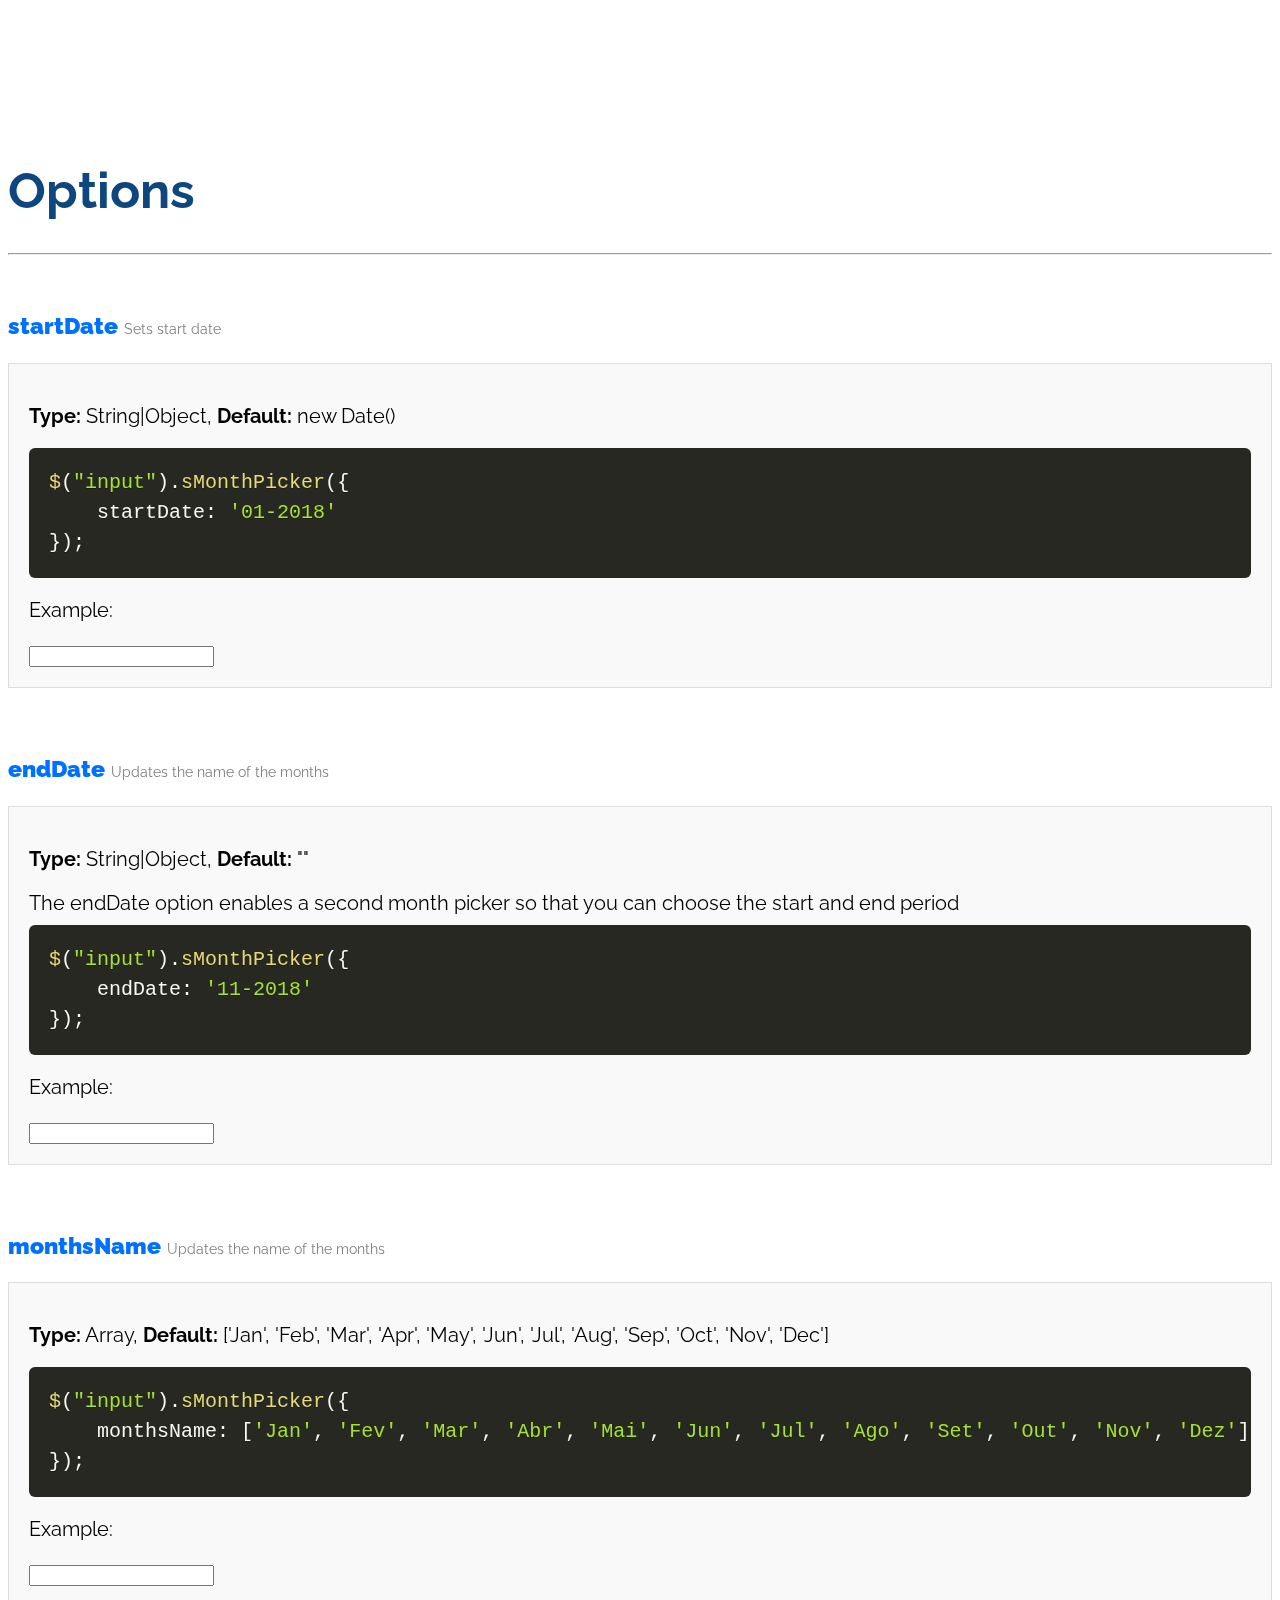
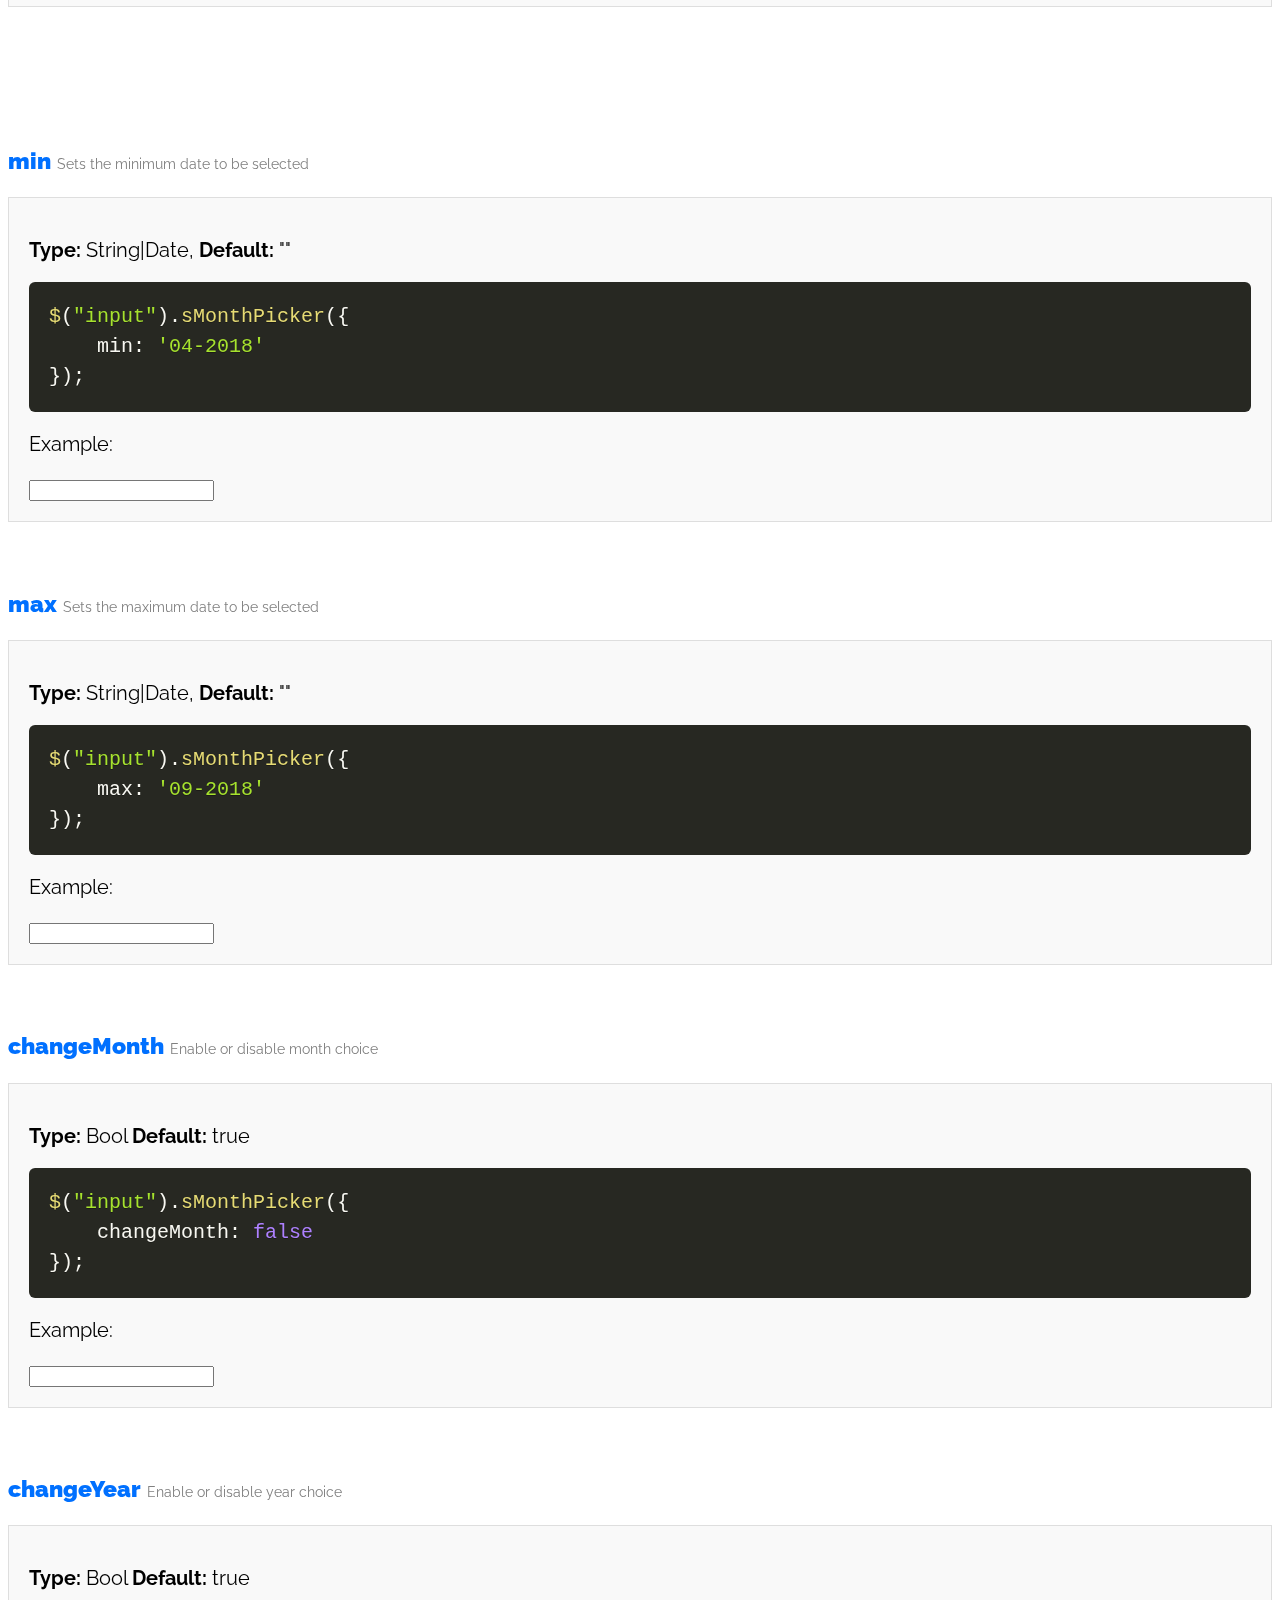
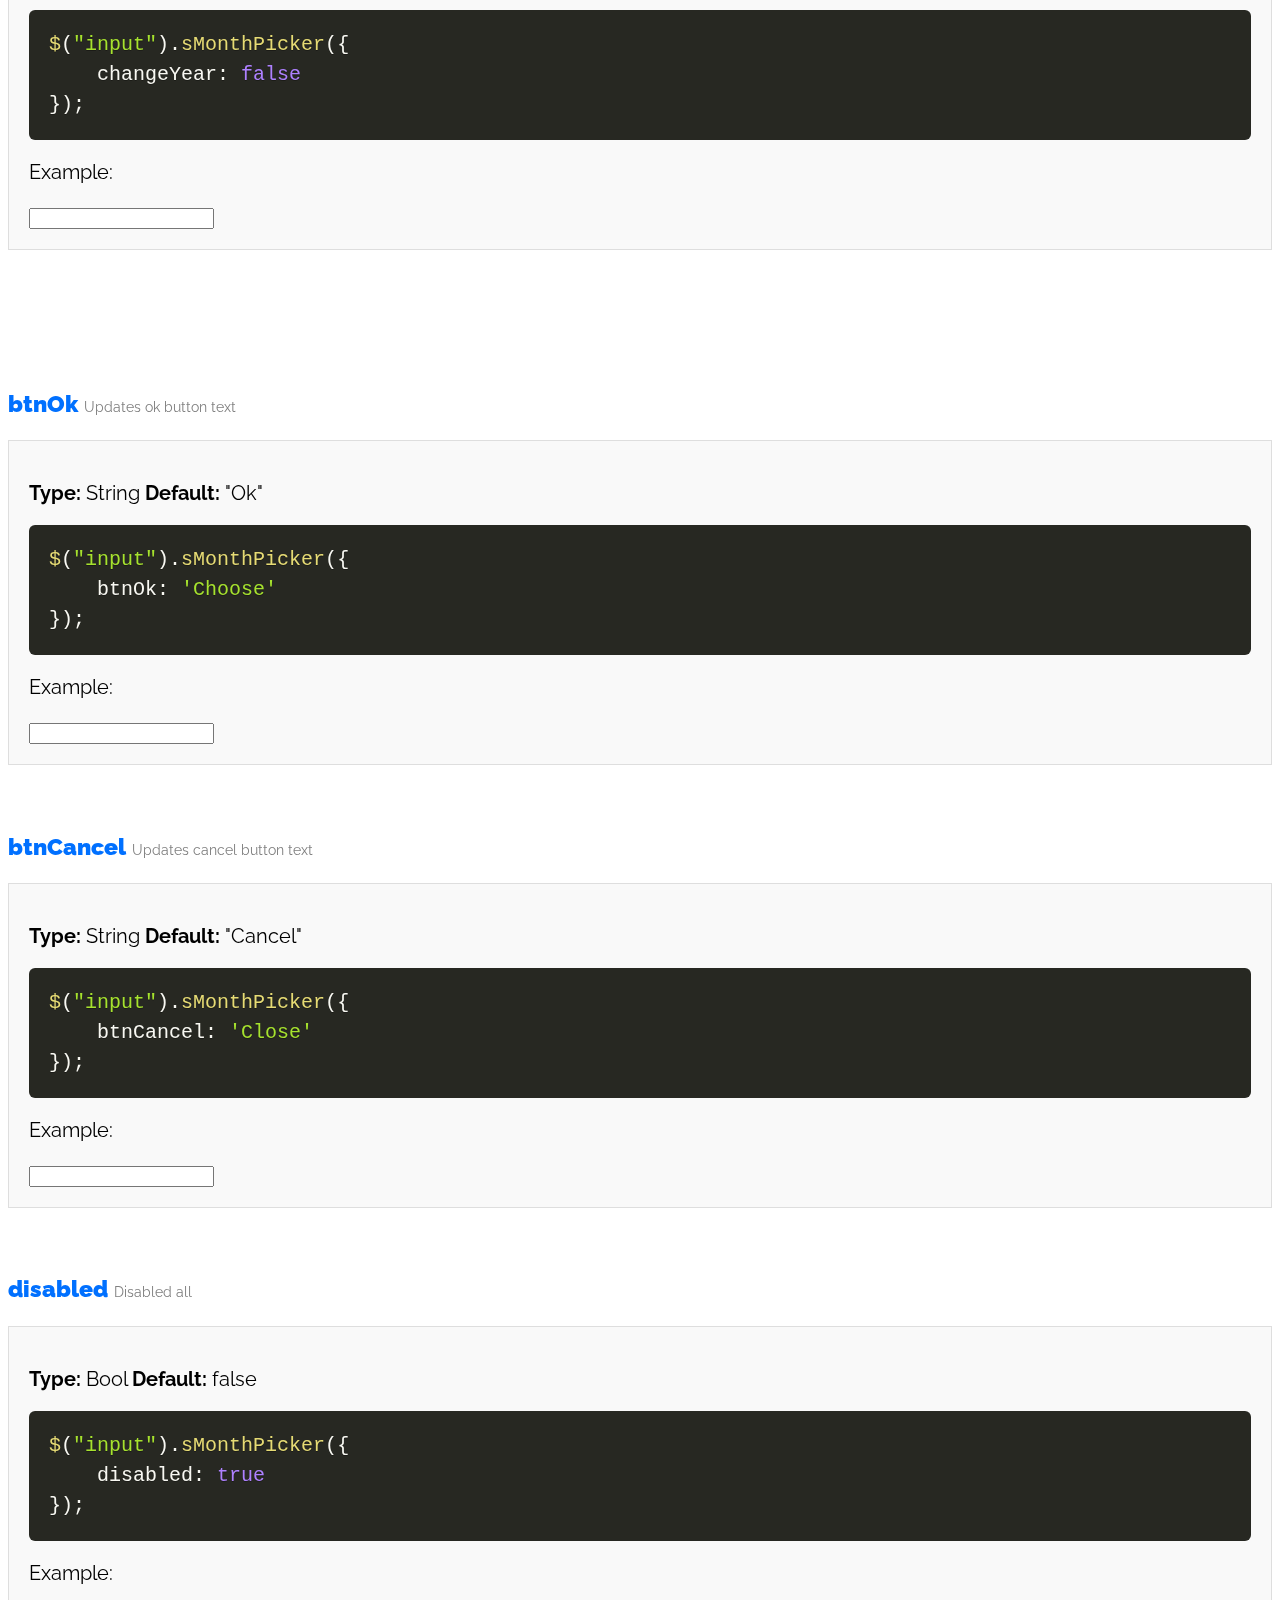
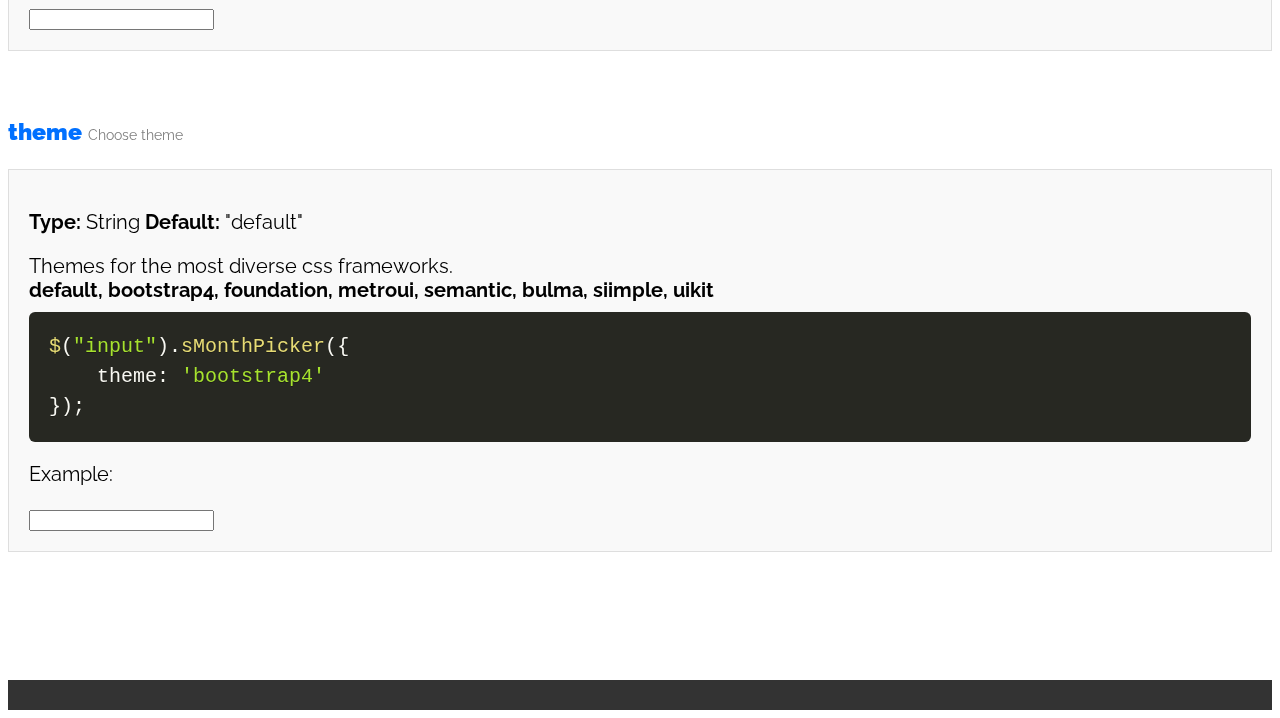
<file: options.html>
<!DOCTYPE html>
<html lang="en">
	<head>
		<!-- Global site tag (gtag.js) - Google Analytics -->
		<script async src="https://www.googletagmanager.com/gtag/js?id=UA-42464483-6"></script>
		<script>
		  window.dataLayer = window.dataLayer || [];
		  function gtag(){dataLayer.push(arguments);}
		  gtag('js', new Date());

		  gtag('config', 'UA-42464483-6');
		</script>
		<meta charset="utf-8">
		<meta http-equiv="X-UA-Compatible" content="IE=edge">
		<meta name="viewport" content="width=device-width, initial-scale=1">

		<title>Super Month Picker - The super month picker is a fantastic plugin for choosing months and years</title>

		<link rel="icon" type="image/png" href="icons/favicon.png">
		<link href="css/prism.css" rel="stylesheet">
		<link href="https://fonts.googleapis.com/css?family=Dancing+Script|EB+Garamond|Oswald:400|Raleway:300" rel="stylesheet">

		<link rel="stylesheet" href="https://maxcdn.bootstrapcdn.com/bootstrap/4.0.0-beta/css/bootstrap.min.css" integrity="sha384-/Y6pD6FV/Vv2HJnA6t+vslU6fwYXjCFtcEpHbNJ0lyAFsXTsjBbfaDjzALeQsN6M" crossorigin="anonymous">
		<link href="css/super-monthpicker.min.css" rel="stylesheet">
		<link href="css/doc.css" rel="stylesheet">
		<link href="open-iconic/font/css/open-iconic-bootstrap.css" rel="stylesheet">

		<!-- Le HTML5 shim, for IE6-8 support of HTML5 elements -->
		<!--[if lt IE 9]>
		<script src="http://html5shim.googlecode.com/svn/trunk/html5.js"></script>
		<![endif]-->
	</head>

	<body>
		<header></header>

		<div class="container">
			<div class="row">
				<div class="col">
					<section style="padding-top: 0">
						<script async src="//pagead2.googlesyndication.com/pagead/js/adsbygoogle.js"></script>
						<ins class="adsbygoogle"
						     style="display:block; text-align:center;"
						     data-ad-layout="in-article"
						     data-ad-format="fluid"
						     data-ad-client="ca-pub-8894792596723869"
						     data-ad-slot="4872434413"></ins>
						<script>
						     (adsbygoogle = window.adsbygoogle || []).push({});
						</script>
					</section>

					<!--
					*****************************
					Options
					******************************
					-->
					<section>
						<div class="page-header">
							<h1>Options</h1>
							<hr>
						</div>

						<br>
						<h3><b>startDate</b> <small>Sets start date</small></h3>
						<div class="well well-small">
							<p><strong>Type:</strong> String|Object, <strong>Default:</strong> new Date()</p>
<pre><code class="language-javascript">$("input").sMonthPicker({
	startDate: '01-2018'
});
</code></pre>
							<p> Example: </p>
							<form role="form">
								<div class="form-group">
									<div class="row">
										<div class="col-md-4">
											<input type="text" id="startDate">
										</div>
									</div>
								</div>
							</form>
						</div>

						<br>
						<h3><b>endDate</b> <small>Updates the name of the months</small></h3>
						<div class="well well-small">
							<p><strong>Type:</strong> String|Object, <strong>Default:</strong> ""</p>
							<div class="alert alert-warning">The endDate option enables a second month picker so that you can choose the start and end period</div>
<pre><code class="language-javascript">$("input").sMonthPicker({
	endDate: '11-2018'
});
</code></pre>
							<p> Example: </p>
							<form role="form">
								<div class="form-group">
									<div class="row">
										<div class="col-md-4">
											<input type="text" id="endDate">
										</div>
									</div>
								</div>
							</form>
						</div>

						<br>
						<h3><b>monthsName</b> <small>Updates the name of the months</small></h3>
						<div class="well well-small">
							<p><strong>Type:</strong> Array, <strong>Default:</strong> ['Jan', 'Feb', 'Mar', 'Apr', 'May', 'Jun', 'Jul', 'Aug', 'Sep', 'Oct', 'Nov', 'Dec']</p>
<pre><code class="language-javascript">$("input").sMonthPicker({
	monthsName: ['Jan', 'Fev', 'Mar', 'Abr', 'Mai', 'Jun', 'Jul', 'Ago', 'Set', 'Out', 'Nov', 'Dez']
});
</code></pre>
							<p> Example: </p>
							<form role="form">
								<div class="form-group">
									<div class="row">
										<div class="col-md-4">
											<input type="text" id="monthsName">
										</div>
									</div>
								</div>
							</form>
						</div>

						<br>
						<br>
						<section style="padding-top: 0">
							<ins class="adsbygoogle"
							     style="display:block; text-align:center;"
							     data-ad-layout="in-article"
							     data-ad-format="fluid"
							     data-ad-client="ca-pub-8894792596723869"
							     data-ad-slot="4872434413"></ins>
							<script>
							     (adsbygoogle = window.adsbygoogle || []).push({});
							</script>
						</section>
						<br>

						<br>
						<h3><b>min</b> <small>Sets the minimum date to be selected</small></h3>
						<div class="well well-small">
							<p><strong>Type:</strong> String|Date, <strong>Default:</strong> ""</p>
<pre><code class="language-javascript">$("input").sMonthPicker({
	min: '04-2018'
});
</code></pre>
							<p> Example: </p>
							<form role="form">
								<div class="form-group">
									<div class="row">
										<div class="col-md-4">
											<input type="text" id="min">
										</div>
									</div>
								</div>
							</form>
						</div>

						<br>
						<h3><b>max</b> <small>Sets the maximum date to be selected</small></h3>
						<div class="well well-small">
							<p><strong>Type:</strong> String|Date, <strong>Default:</strong> ""</p>
<pre><code class="language-javascript">$("input").sMonthPicker({
	max: '09-2018'
});
</code></pre>
							<p> Example: </p>
							<form role="form">
								<div class="form-group">
									<div class="row">
										<div class="col-md-4">
											<input type="text" id="max">
										</div>
									</div>
								</div>
							</form>
						</div>


						<br>
						<h3><b>changeMonth</b> <small>Enable or disable month choice</small></h3>
						<div class="well well-small">
							<p><strong>Type:</strong> Bool <strong>Default:</strong> true</p>
<pre><code class="language-javascript">$("input").sMonthPicker({
	changeMonth: false
});
</code></pre>
							<p> Example: </p>
							<form role="form">
								<div class="form-group">
									<div class="row">
										<div class="col-md-4">
											<input type="text" id="changeMonth">
										</div>
									</div>
								</div>
							</form>
						</div>

						<br>
						<h3><b>changeYear</b> <small>Enable or disable year choice</small></h3>
						<div class="well well-small">
							<p><strong>Type:</strong> Bool <strong>Default:</strong> true</p>
<pre><code class="language-javascript">$("input").sMonthPicker({
	changeYear: false
});
</code></pre>
							<p> Example: </p>
							<form role="form">
								<div class="form-group">
									<div class="row">
										<div class="col-md-4">
											<input type="text" id="changeYear">
										</div>
									</div>
								</div>
							</form>
						</div>
						
						<br>
						<br>
						<ins class="adsbygoogle"
						     style="display:block; text-align:center;"
						     data-ad-layout="in-article"
						     data-ad-format="fluid"
						     data-ad-client="ca-pub-8894792596723869"
						     data-ad-slot="4872434413"></ins>
						<script>
						     (adsbygoogle = window.adsbygoogle || []).push({});
						</script>
						<br>
						<br>
						<h3><b>btnOk</b> <small>Updates ok button text</small></h3>
						<div class="well well-small">
							<p><strong>Type:</strong> String <strong>Default:</strong> "Ok"</p>
<pre><code class="language-javascript">$("input").sMonthPicker({
	btnOk: 'Choose'
});
</code></pre>
							<p> Example: </p>
							<form role="form">
								<div class="form-group">
									<div class="row">
										<div class="col-md-4">
											<input type="text" id="btnOk">
										</div>
									</div>
								</div>
							</form>
						</div>
						
						<br>
						<h3><b>btnCancel</b> <small>Updates cancel button text</small></h3>
						<div class="well well-small">
							<p><strong>Type:</strong> String <strong>Default:</strong> "Cancel"</p>
<pre><code class="language-javascript">$("input").sMonthPicker({
	btnCancel: 'Close'
});
</code></pre>
							<p> Example: </p>
							<form role="form">
								<div class="form-group">
									<div class="row">
										<div class="col-md-4">
											<input type="text" id="btnCancel">
										</div>
									</div>
								</div>
							</form>
						</div>

						<br>
						<h3><b>disabled</b> <small>Disabled all</small></h3>
						<div class="well well-small">
							<p><strong>Type:</strong> Bool <strong>Default:</strong> false</p>
<pre><code class="language-javascript">$("input").sMonthPicker({
	disabled: true
});
</code></pre>
							<p> Example: </p>
							<form role="form">
								<div class="form-group">
									<div class="row">
										<div class="col-md-4">
											<input type="text" id="disabled">
										</div>
									</div>
								</div>
							</form>
						</div>

						<br>
						<h3><b>theme</b> <small>Choose theme</small></h3>
						<div class="well well-small">
							<p><strong>Type:</strong> String <strong>Default:</strong> "default"</p>
							<div class="alert alert-info">Themes for the most diverse css frameworks.<br><b>default, bootstrap4, foundation, metroui, semantic, bulma, siimple, uikit</b> </div>
<pre><code class="language-javascript">$("input").sMonthPicker({
	theme: 'bootstrap4'
});
</code></pre>
							<p> Example: </p>
							<form role="form">
								<div class="form-group">
									<div class="row">
										<div class="col-md-4">
											<input type="text" id="theme">
										</div>
									</div>
								</div>
							</form>
						</div>
					</section>
					<section>
						<ins class="adsbygoogle"
						     style="display:block; text-align:center;"
						     data-ad-layout="in-article"
						     data-ad-format="fluid"
						     data-ad-client="ca-pub-8894792596723869"
						     data-ad-slot="4872434413"></ins>
						<script>
						     (adsbygoogle = window.adsbygoogle || []).push({});
						</script>
					</section>
					<br>
					<br>
				</div>
			</div>
		</div>
		<footer></footer>
		<script src="https://code.jquery.com/jquery-3.2.1.slim.min.js" integrity="sha384-KJ3o2DKtIkvYIK3UENzmM7KCkRr/rE9/Qpg6aAZGJwFDMVNA/GpGFF93hXpG5KkN" crossorigin="anonymous"></script>
<script src="https://cdnjs.cloudflare.com/ajax/libs/popper.js/1.11.0/umd/popper.min.js" integrity="sha384-b/U6ypiBEHpOf/4+1nzFpr53nxSS+GLCkfwBdFNTxtclqqenISfwAzpKaMNFNmj4" crossorigin="anonymous"></script>
<script src="https://maxcdn.bootstrapcdn.com/bootstrap/4.0.0-beta/js/bootstrap.min.js" integrity="sha384-h0AbiXch4ZDo7tp9hKZ4TsHbi047NrKGLO3SEJAg45jXxnGIfYzk4Si90RDIqNm1" crossorigin="anonymous"></script>
		<script type="text/javascript" src="js/super-monthpicker.min.js" charset="utf-8"></script>
		<script type="text/javascript" src="js/prism.js"></script>
		<script type="text/javascript" src="js/inc.js"></script>
		<script>
			$("#monthsName").sMonthPicker({monthsName: ['Jan', 'Fev', 'Mar', 'Abr', 'Mai', 'Jun', 'Jul', 'Ago', 'Set', 'Out', 'Nov', 'Dez']});
			$("#startDate").sMonthPicker({startDate: '01-2018'});
			$("#endDate").sMonthPicker({endDate: '11-2018'});
			$("#min").sMonthPicker({min: '04-2018'});
			$("#max").sMonthPicker({max: '08-2018'});
			$("#changeMonth").sMonthPicker({changeMonth: false});
			$("#changeYear").sMonthPicker({changeYear: false});
			$("#btnOk").sMonthPicker({btnOk: 'Choose'});
			$("#btnCancel").sMonthPicker({btnCancel: 'Close'});
			$("#disabled").sMonthPicker({disabled: true});
			$("#theme").sMonthPicker({theme: 'bootstrap4'});

		</script>
	</body>
</html>
</file>
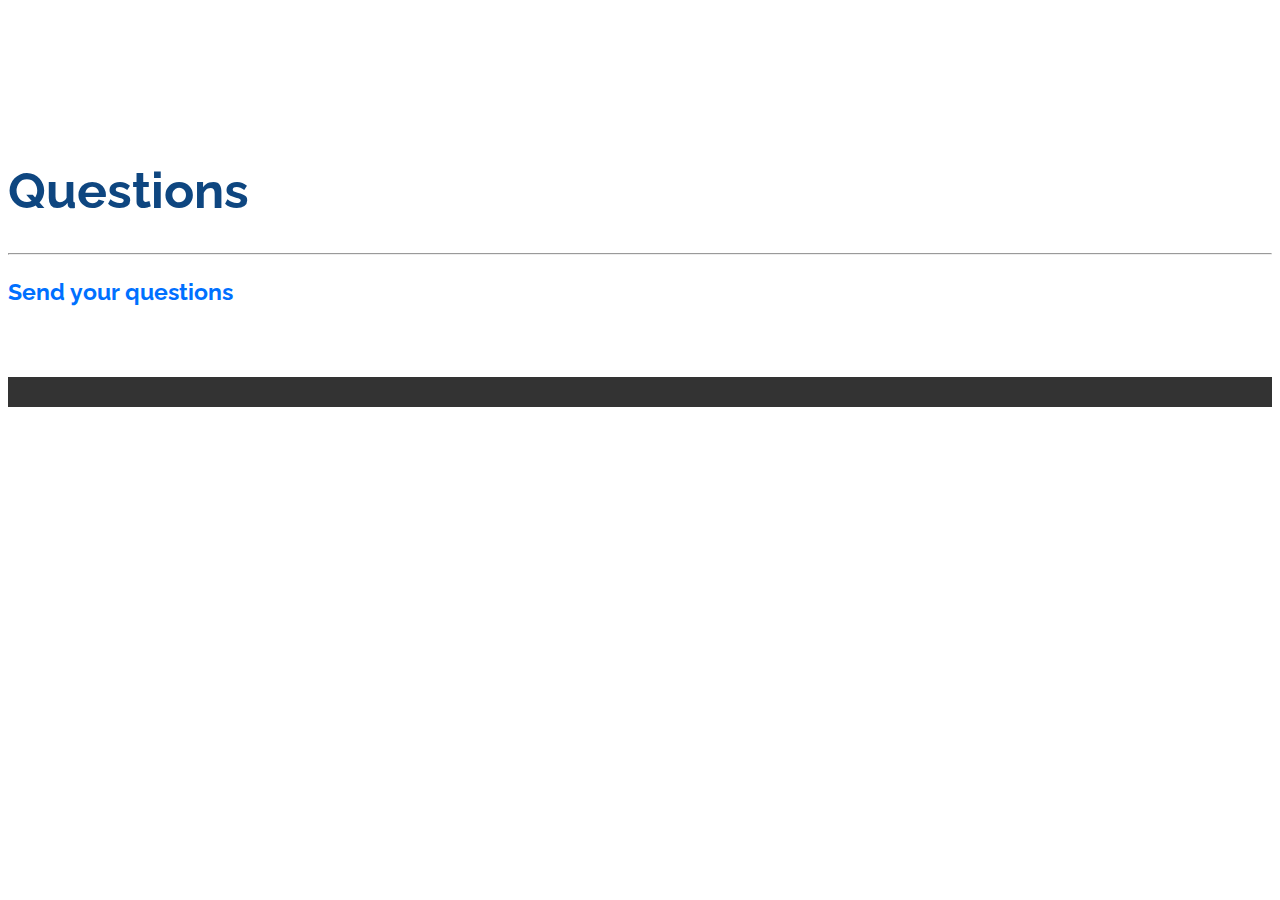
<file: questions.html>
<!DOCTYPE html>
<html lang="en">
	<head>
		<!-- Global site tag (gtag.js) - Google Analytics -->
		<script async src="https://www.googletagmanager.com/gtag/js?id=UA-42464483-6"></script>
		<script>
		  window.dataLayer = window.dataLayer || [];
		  function gtag(){dataLayer.push(arguments);}
		  gtag('js', new Date());

		  gtag('config', 'UA-42464483-6');
		</script>
		<meta charset="utf-8">
		<meta http-equiv="X-UA-Compatible" content="IE=edge">
		<meta name="viewport" content="width=device-width, initial-scale=1">

		<title>Bootstrap Filestyle 2 - jQuery Customization of input html file for Bootstrap Twitter</title>

		<link rel="icon" type="image/png" href="icons/favicon.png">
		<link href="css/prism.css" rel="stylesheet">
		<link href="https://fonts.googleapis.com/css?family=Dancing+Script|EB+Garamond|Oswald:400|Raleway:300" rel="stylesheet">

		<link rel="stylesheet" href="https://maxcdn.bootstrapcdn.com/bootstrap/4.0.0-beta/css/bootstrap.min.css" integrity="sha384-/Y6pD6FV/Vv2HJnA6t+vslU6fwYXjCFtcEpHbNJ0lyAFsXTsjBbfaDjzALeQsN6M" crossorigin="anonymous">
		<link href="css/doc.css" rel="stylesheet">
		<link href="open-iconic/font/css/open-iconic-bootstrap.css" rel="stylesheet">

		<!-- Le HTML5 shim, for IE6-8 support of HTML5 elements -->
		<!--[if lt IE 9]>
		<script src="http://html5shim.googlecode.com/svn/trunk/html5.js"></script>
		<![endif]-->
	</head>

	<body>
		<header></header>

		<div class="container">
			<div class="row">
				<div class="col">
					<section style="padding-top: 0">
						<script async src="//pagead2.googlesyndication.com/pagead/js/adsbygoogle.js"></script>
						<ins class="adsbygoogle"
						     style="display:block; text-align:center;"
						     data-ad-layout="in-article"
						     data-ad-format="fluid"
						     data-ad-client="ca-pub-8894792596723869"
						     data-ad-slot="4872434413"></ins>
						<script>
						     (adsbygoogle = window.adsbygoogle || []).push({});
						</script>
					</section>

					<!--
					*****************************
					Events
					******************************
					-->
					<section>
						<div class="page-header">
							<h1>Questions</h1>
							<hr>
						</div>
						<h3>Send your questions</h3>
						<div id="disqus_thread"></div>
						<script>

						/**
						*  RECOMMENDED CONFIGURATION VARIABLES: EDIT AND UNCOMMENT THE SECTION BELOW TO INSERT DYNAMIC VALUES FROM YOUR PLATFORM OR CMS.
						*  LEARN WHY DEFINING THESE VARIABLES IS IMPORTANT: https://disqus.com/admin/universalcode/#configuration-variables*/
						/*
						var disqus_config = function () {
						this.page.url = PAGE_URL;  // Replace PAGE_URL with your page's canonical URL variable
						this.page.identifier = PAGE_IDENTIFIER; // Replace PAGE_IDENTIFIER with your page's unique identifier variable
						};
						*/
						(function() { // DON'T EDIT BELOW THIS LINE
						var d = document, s = d.createElement('script');
						s.src = 'https://bootstrap-filestyle.disqus.com/embed.js';
						s.setAttribute('data-timestamp', +new Date());
						(d.head || d.body).appendChild(s);
						})();
						</script>
						<noscript>Please enable JavaScript to view the <a href="https://disqus.com/?ref_noscript">comments powered by Disqus.</a></noscript>
                        <ins class="adsbygoogle"
						     style="display:block; text-align:center;"
						     data-ad-layout="in-article"
						     data-ad-format="fluid"
						     data-ad-client="ca-pub-8894792596723869"
						     data-ad-slot="4872434413"></ins>
						<script>
						     (adsbygoogle = window.adsbygoogle || []).push({});
						</script>
					</section>
					<br>
					<br>
				</div>
			</div>
		</div>
		<footer></footer>
		<script src="https://code.jquery.com/jquery-3.2.1.slim.min.js" integrity="sha384-KJ3o2DKtIkvYIK3UENzmM7KCkRr/rE9/Qpg6aAZGJwFDMVNA/GpGFF93hXpG5KkN" crossorigin="anonymous"></script>
<script src="https://cdnjs.cloudflare.com/ajax/libs/popper.js/1.11.0/umd/popper.min.js" integrity="sha384-b/U6ypiBEHpOf/4+1nzFpr53nxSS+GLCkfwBdFNTxtclqqenISfwAzpKaMNFNmj4" crossorigin="anonymous"></script>
<script src="https://maxcdn.bootstrapcdn.com/bootstrap/4.0.0-beta/js/bootstrap.min.js" integrity="sha384-h0AbiXch4ZDo7tp9hKZ4TsHbi047NrKGLO3SEJAg45jXxnGIfYzk4Si90RDIqNm1" crossorigin="anonymous"></script>
		<script type="text/javascript" src="js/bootstrap-filestyle.min.js"></script>
		<script type="text/javascript" src="js/prism.js"></script>
		<script type="text/javascript" src="js/inc.js"></script>
		<script>
			(function(i, s, o, g, r, a, m) {
				i['GoogleAnalyticsObject'] = r;
				i[r] = i[r] ||
				function() {
					(i[r].q = i[r].q || []).push(arguments)
				}, i[r].l = 1 * new Date();
				a = s.createElement(o), m = s.getElementsByTagName(o)[0];
				a.async = 1;
				a.src = g;
				m.parentNode.insertBefore(a, m)
			})(window, document, 'script', '//www.google-analytics.com/analytics.js', 'ga');

			ga('create', 'UA-42464483-1', 'markusslima.github.io');
			ga('send', 'pageview');

			$('#inputHtmlIcon').filestyle({
				htmlIcon: '<span class="oi oi-folder"></span> '
			});
		</script>
	</body>
</html>
</file>
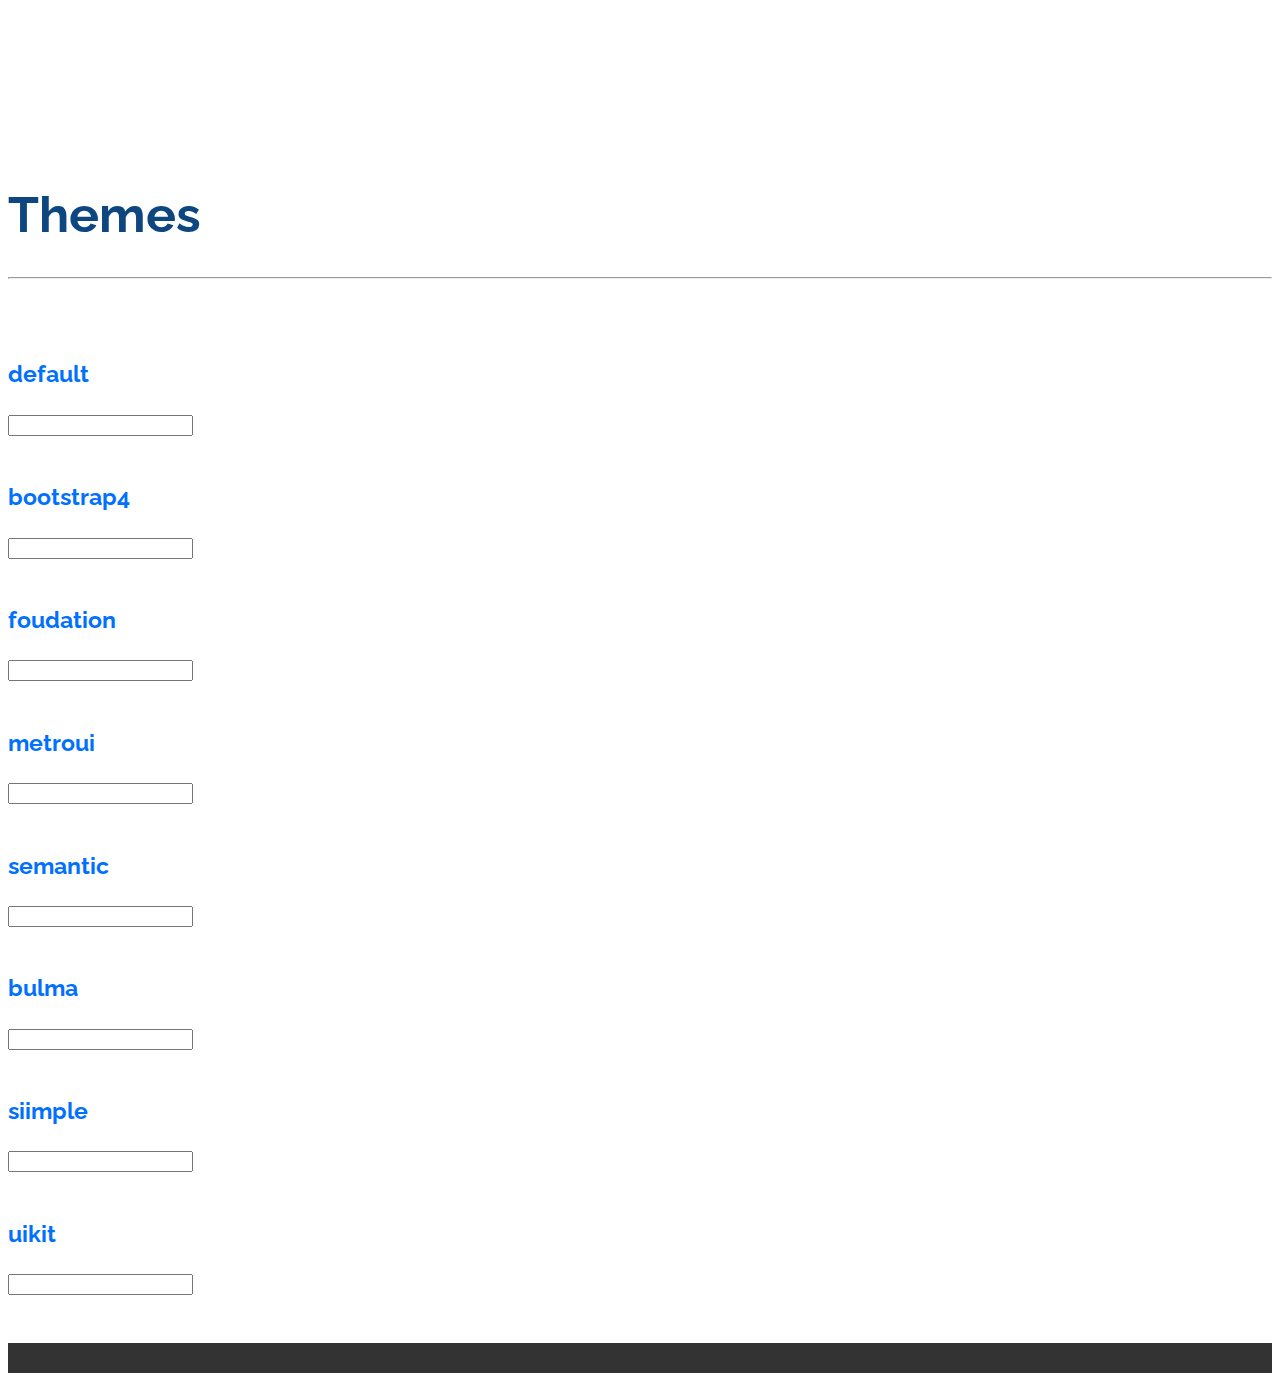
<file: themes.html>
<!DOCTYPE html>
<html lang="en">
	<head>
		<!-- Global site tag (gtag.js) - Google Analytics -->
		<script async src="https://www.googletagmanager.com/gtag/js?id=UA-42464483-6"></script>
		<script>
		  window.dataLayer = window.dataLayer || [];
		  function gtag(){dataLayer.push(arguments);}
		  gtag('js', new Date());

		  gtag('config', 'UA-42464483-6');
		</script>
		<meta charset="utf-8">
		<meta http-equiv="X-UA-Compatible" content="IE=edge">
		<meta name="viewport" content="width=device-width, initial-scale=1">

		<title>Super Month Picker - The super month picker is a fantastic plugin for choosing months and years</title>

		<link rel="icon" type="image/png" href="icons/favicon.png">
		<link href="css/prism.css" rel="stylesheet">
		<link href="https://fonts.googleapis.com/css?family=Dancing+Script|EB+Garamond|Oswald:400|Raleway:300" rel="stylesheet">

		<link rel="stylesheet" href="https://maxcdn.bootstrapcdn.com/bootstrap/4.0.0-beta/css/bootstrap.min.css" integrity="sha384-/Y6pD6FV/Vv2HJnA6t+vslU6fwYXjCFtcEpHbNJ0lyAFsXTsjBbfaDjzALeQsN6M" crossorigin="anonymous">
		<link href="css/super-monthpicker.min.css" rel="stylesheet">
		<link href="css/doc.css" rel="stylesheet">
		<link href="open-iconic/font/css/open-iconic-bootstrap.css" rel="stylesheet">

		<!-- Le HTML5 shim, for IE6-8 support of HTML5 elements -->
		<!--[if lt IE 9]>
		<script src="http://html5shim.googlecode.com/svn/trunk/html5.js"></script>
		<![endif]-->
	</head>

	<body>
		<header></header>

		<div class="container">
			<div class="row">
				<div class="col">
					<section style="padding-top: 0">
						<script async src="//pagead2.googlesyndication.com/pagead/js/adsbygoogle.js"></script>
						<ins class="adsbygoogle"
						     style="display:block; text-align:center;"
						     data-ad-layout="in-article"
						     data-ad-format="fluid"
						     data-ad-client="ca-pub-8894792596723869"
						     data-ad-slot="4872434413"></ins>
						<script>
						     (adsbygoogle = window.adsbygoogle || []).push({});
						</script>
					</section>

					<!--
					*****************************
					Events
					******************************
					-->
					<br>
					<section>
						<div class="page-header">
							<h1>Themes</h1>
							<hr>
						</div>
						<br>
						<br>
						<h3>default</h3>
						<input type="text" id="default">
						<br>
						<br>
						<h3>bootstrap4</h3>
						<input type="text" id="bootstrap4">
						<br>
						<br>
						<h3>foudation</h3>
						<input type="text" id="foundation">
						<br>
						<br>
						<h3>metroui</h3>
						<input type="text" id="metroui">
						<br>
						<br>
						<h3>semantic</h3>
						<input type="text" id="semantic">
						<br>
						<br>
						<h3>bulma</h3>
						<input type="text" id="bulma">
						<br>
						<br>
						<h3>siimple</h3>
						<input type="text" id="siimple">
						<br>
						<br>
						<h3>uikit</h3>
						<input type="text" id="uikit">
						<br>
					</section>
					<section style="padding-top: 0">
						<ins class="adsbygoogle"
						     style="display:block; text-align:center;"
						     data-ad-layout="in-article"
						     data-ad-format="fluid"
						     data-ad-client="ca-pub-8894792596723869"
						     data-ad-slot="4872434413"></ins>
						<script>
						     (adsbygoogle = window.adsbygoogle || []).push({});
						</script>
					</section>
					<br>
					<br>
				</div>
			</div>
		</div>
		<footer></footer>
		<script src="https://code.jquery.com/jquery-3.2.1.slim.min.js" integrity="sha384-KJ3o2DKtIkvYIK3UENzmM7KCkRr/rE9/Qpg6aAZGJwFDMVNA/GpGFF93hXpG5KkN" crossorigin="anonymous"></script>
<script src="https://cdnjs.cloudflare.com/ajax/libs/popper.js/1.11.0/umd/popper.min.js" integrity="sha384-b/U6ypiBEHpOf/4+1nzFpr53nxSS+GLCkfwBdFNTxtclqqenISfwAzpKaMNFNmj4" crossorigin="anonymous"></script>
<script src="https://maxcdn.bootstrapcdn.com/bootstrap/4.0.0-beta/js/bootstrap.min.js" integrity="sha384-h0AbiXch4ZDo7tp9hKZ4TsHbi047NrKGLO3SEJAg45jXxnGIfYzk4Si90RDIqNm1" crossorigin="anonymous"></script>
		<script type="text/javascript" src="js/super-monthpicker.min.js" charset="utf-8"></script>
		<script type="text/javascript" src="js/prism.js"></script>
		<script type="text/javascript" src="js/inc.js"></script>
		<script type="text/javascript">
			$('#default').sMonthPicker({theme: 'default'});
			$('#bootstrap4').sMonthPicker({theme: 'bootstrap4'});
			$('#foundation').sMonthPicker({theme: 'foundation'});
			$('#metroui').sMonthPicker({theme: 'metroui'});
			$('#semantic').sMonthPicker({theme: 'semantic'});
			$('#bulma').sMonthPicker({theme: 'bulma'});
			$('#siimple').sMonthPicker({theme: 'siimple'});
			$('#uikit').sMonthPicker({theme: 'uikit'});
		</script>
	</body>
</html>
</file>
<file: css/prism.css>
/* http://prismjs.com/download.html?themes=prism-okaidia&languages=markup+css+clike+javascript */
/**
 * okaidia theme for JavaScript, CSS and HTML
 * Loosely based on Monokai textmate theme by http://www.monokai.nl/
 * @author ocodia
 */

code[class*="language-"],
pre[class*="language-"] {
	color: #f8f8f2;
	background: none;
	text-shadow: 0 1px rgba(0, 0, 0, 0.3);
	font-family: Consolas, Monaco, 'Andale Mono', 'Ubuntu Mono', monospace;
	text-align: left;
	white-space: pre;
	word-spacing: normal;
	word-break: normal;
	word-wrap: normal;
	line-height: 1.5;

	-moz-tab-size: 4;
	-o-tab-size: 4;
	tab-size: 4;

	-webkit-hyphens: none;
	-moz-hyphens: none;
	-ms-hyphens: none;
	hyphens: none;
}

/* Code blocks */
pre[class*="language-"] {
	padding: 1em;
	margin: .5em 0;
	overflow: auto;
	border-radius: 0.3em;
}

:not(pre) > code[class*="language-"],
pre[class*="language-"] {
	background: #272822;
}

/* Inline code */
:not(pre) > code[class*="language-"] {
	padding: .1em;
	border-radius: .3em;
	white-space: normal;
}

.token.comment,
.token.prolog,
.token.doctype,
.token.cdata {
	color: slategray;
}

.token.punctuation {
	color: #f8f8f2;
}

.namespace {
	opacity: .7;
}

.token.property,
.token.tag,
.token.constant,
.token.symbol,
.token.deleted {
	color: #f92672;
}

.token.boolean,
.token.number {
	color: #ae81ff;
}

.token.selector,
.token.attr-name,
.token.string,
.token.char,
.token.builtin,
.token.inserted {
	color: #a6e22e;
}

.token.operator,
.token.entity,
.token.url,
.language-css .token.string,
.style .token.string,
.token.variable {
	color: #f8f8f2;
}

.token.atrule,
.token.attr-value,
.token.function {
	color: #e6db74;
}

.token.keyword {
	color: #66d9ef;
}

.token.regex,
.token.important {
	color: #fd971f;
}

.token.important,
.token.bold {
	font-weight: bold;
}
.token.italic {
	font-style: italic;
}

.token.entity {
	cursor: help;
}
</file>
<file: css/doc.css>
body {
	padding: 59px 0 0 0;
	font-size: 20px;
	font-family: 'Raleway', sans-serif;
}

h1 {
	font-size: 2.5em;
}

/*font-family: 'Oswald', sans-serif;
font-family: 'Raleway', sans-serif;
font-family: 'EB Garamond', serif;
font-family: 'Dancing Script', cursive;*/

header {
	padding: 0;
	margin: 0;
	border: 0;
}

header h1 {
	font-size: 120px;
	line-height: 76px;
	margin-bottom: 30px;
	color: #00a3e4;
	font-weight: bold;
	font-family: 'EB Garamond', serif;
}

header h1 span {
	font-size: 140px;
	font-family: 'Dancing Script', cursive;
	color: #ff9e26;
	margin-left: 83px;
}

header p {
	font-size: 16px;
	font-family: 'Raleway', sans-serif;
	color: #000;
}

.bg-primary {
    background-color: #d20000 !important;
}
.page-header h1 {
	color: #0e4680;
}

.well.well-small {
	border: 1px solid #dedede;
    padding: 20px;
    margin-bottom: 20px;
    background: #f9f9f9;
}
.navbar-dark .navbar-nav .nav-link {
	font-size: 16px;
	color: rgba(255,255,255,.7)
}
.navbar-dark .navbar-nav .nav-link:hover {
	color: rgba(255,255,255,1)
}
section {
	padding: 60px 0 0;
}

section h3 {
	color: #0070ff;
	font-weight: bold;
}

section h3 small {
	font-weight: normal;
}

pre.prettyprint {
	background: #fff;
	padding: 10px 5px;
	border: 1px solid #d8d8d8;
	font-size: 15px;
}
.imghead {
	float: right;
	width: 40%;
	margin-top: -340px;
}
footer {
	padding: 20px 0 10px 0;
	background: #333;
	color: #fff;
}
footer p {
	font-size: 14px;
	margin-bottom: 5px;
}
footer a, footer a:hover, footer a:active, footer a:visited {
	color: #fff;
}
.buttons-share {
	padding: 10px;
	background: #ededed;
	border-bottom: 1px solid #dedede;
}

@media (max-width: 480px) {
	header h1 {
		font-size: 60px;
	}
	header h3 {
		font-size: 30px;
	}
	header h4 {
		font-size: 20px;
	}
}
@media (max-width: 979px) {
	body {
		padding-top: 0;
	}
	.navbar-fixed-top {
		margin-bottom: 0;
	}
	header h1 {
		font-size: 60px;
	}
	header h3 {
		font-size: 35px;
	}
	header h4 {
		font-size: 20px;
	}
}
@media (max-width: 767px) {
	body {
		font-size: 13px;
		padding: 0 10px;
	}
	header, .buttons-share {
		margin: 0 -20px;
	}
	header h1 {
		font-size: 50px;
	}
	header h3 {
		font-size: 30px;
	}
	header h4 {
		font-size: 15px;
	}
	footer {
		margin: 0 -10px;
	}
}
/* code color */
.str {
	color: green;
}

.tag {
	color: blue;
}

h3 small {
	font-size: 60%;
	color: #808080;
}
</file>
<file: src/super-monthpicker.css>
.SuperMonthPicker {
    display: inline-block;
    position: relative;
    font-family: Tahoma, Geneva, sans-serif;
    color: #333;
}

.SuperMonthPicker .SMPContainer {
    position: absolute;
    background: #fff;
    box-shadow: 1px 1px 5px rgba(150,150,150,0.6);
    margin-top: 10px;
    padding-top: 10px;
    border-radius: 3px;
    display: none;
    z-index: 100;
}
.SuperMonthPicker .SMPContentEnd,
.SuperMonthPicker .SMPContent {
    position: relative;
    display: inline-block;
    width: 214px;
    padding: 15px;
}
.SuperMonthPicker .SMPContentEnd {
    margin-left: 25px;
}
.SuperMonthPicker .SMPField {
    width: 100%;
    cursor: pointer;
    position: absolute;
    top: 0;
    height: 100%;
}
.SuperMonthPicker .SMPField:hover {
    background: rgba(255,255,255,0.18);
}
.SMPDivider {
    display: inline-block;
    background: linear-gradient(#fff, #dedede, #fff);
    width: 1px;
    height: 200px;
    position: absolute;
    margin-left: 10px;
}
.SMPChangeYear::after,
.SMPChangeMonth::after {
    display: block;
    clear: both;
    content: "";
}

.SMPChangeYear {
    padding: 0;
    margin: -15px -15px 15px;
}

.SMPChangeYear .SMPYear {
    text-align: center;
    padding: 8px 0px;
    font-size: 21px;
}

.SMPChangeYear .SMPLeft {
    position: absolute;
    top: 0;
    left: 0;
    cursor: pointer;
}

.SMPChangeYear .SMPRight {
    position: absolute;
    top: 0;
    right: 0;
    cursor: pointer;
}

.SMPChangeYear .SMPLeft,
.SMPChangeYear .SMPRight {
    height: 48px;
    width: 53px;
    text-align: center;
    line-height: 44px;

}

.SMPChangeMonth > div {
    float: left;
    text-align: center;
    padding: 0px;
    cursor: pointer;
    font-size: 0.9em;
    line-height: 34px;
    margin: 5.5px;
    width: 35px;
    height: 35px;
}


.SMPChangeMonth > div.active {
    border-radius: 50%;
    background: #2fb52f;
    color: #fff;
}

.SMPChangeMonth > div.disabled {
    opacity: 0.4;
}

.SMPChangeMonth > div:hover {
    color: #2fb52f;
}

.SMPChangeMonth > div.active:hover {
    color: #fff;
}

.SMPChangeMonth > div.disabled:hover {
    color: #333;
}
.SMPButtons {
    margin: 0 15px 15px;
}

.SMPButtons::after {
    display: block;
    clear: both;
    content: "";
}

.SMPButtons button {
    background: #2fb52f;
    color: #fff;
    border: 1px solid #0eb10e;
    padding: 5px 13px;
    font-size: 0.9em;
    float: right;
    margin-left: 5px;
    cursor: pointer;    
}

.SMPButtons button:hover {
    background: #299d29;
    border: 1px solid #248d24;
}

.SMPChangeYear .SMPLeft .arrow,
.SMPChangeYear .SMPRight .arrow {
    border: solid black;
    border-width: 0 3px 3px 0;
    display: inline-block;
    padding: 3px;
}

.SMPChangeYear .SMPLeft.disabled,
.SMPChangeYear .SMPRight.disabled {
    opacity: 0.2;
    cursor: default;
}

.SMPChangeYear .SMPLeft .arrow.right,
.SMPChangeYear .SMPRight .arrow.right {
    transform: rotate(-45deg);
    -webkit-transform: rotate(-45deg);
}

.SMPChangeYear .SMPLeft .arrow.left,
.SMPChangeYear .SMPRight .arrow.left {
    transform: rotate(135deg);
    -webkit-transform: rotate(135deg);
}

.SMPChangeYear .SMPLeft .arrow.up,
.SMPChangeYear .SMPRight .arrow.up {
    transform: rotate(-135deg);
    -webkit-transform: rotate(-135deg);
}

.SMPChangeYear .SMPLeft .arrow.down,
.SMPChangeYear .SMPRight .arrow.down {
    transform: rotate(45deg);
    -webkit-transform: rotate(45deg);
}

/** Themes **/

/** bootstrap4 **/
.SuperMonthPicker[data-theme="bootstrap4"] .SMPContainer {
    font-family: -apple-system,BlinkMacSystemFont,"Segoe UI",Roboto,"Helvetica Neue",Arial,sans-serif,"Apple Color Emoji","Segoe UI Emoji","Segoe UI Symbol";
    border: 1px solid rgba(0,0,0,.2);
    box-shadow: none;
    padding-top: 0px;
}
.SuperMonthPicker[data-theme="bootstrap4"] .SMPChangeYear {
    background-color: #f7f7f7;
    border-bottom: 1px solid #ebebeb;
}

.SuperMonthPicker[data-theme="bootstrap4"] .SMPChangeMonth > div:hover {
    color: #007bff;
}
.SuperMonthPicker[data-theme="bootstrap4"] .SMPChangeMonth > div.active {
    border-radius: .25rem;
    border: 1px solid #007bff;
    color: #007bff;
    background: #fff;
    line-height: 33px;
}
.SuperMonthPicker[data-theme="bootstrap4"] .SMPChangeYear .SMPLeft .arrow,
.SuperMonthPicker[data-theme="bootstrap4"] .SMPChangeYear .SMPRight .arrow {
    border-color: #707070;
}
.SuperMonthPicker[data-theme="bootstrap4"] .SMPButtons button {
    border-radius: .25rem;
    background: #007bff;
    border: 0;
}
.SuperMonthPicker[data-theme="bootstrap4"] .SMPButtons button:hover {
    background: #0069d9;
}

/** foundation **/
.SuperMonthPicker[data-theme="foundation"] .SMPContainer {
    font-family: "Helvetica Neue", Helvetica, Roboto, Arial, sans-serif;
    border: 1px solid #e6e6e6;
    box-shadow: none;
    padding-top: 0px;
}
.SuperMonthPicker[data-theme="foundation"] .SMPChangeYear {
    background-color: #e6e6e6;
    border-bottom: 1px solid #ebebeb;
}

.SuperMonthPicker[data-theme="foundation"] .SMPChangeMonth > div:hover {
    color: #0a0a0a;
}
.SuperMonthPicker[data-theme="foundation"] .SMPChangeMonth > div.active {
    border-radius: 0;
    color: #fff;
    background: #1779ba;
}
.SuperMonthPicker[data-theme="foundation"] .SMPChangeYear .SMPLeft .arrow,
.SuperMonthPicker[data-theme="foundation"] .SMPChangeYear .SMPRight .arrow {
    border-color: #707070;
}
.SuperMonthPicker[data-theme="foundation"] .SMPButtons button {
    border-radius: 0;
    background: #14679e;
    border: 0;
}

.SuperMonthPicker[data-theme="foundation"] .SMPButtons button:hover {
    background: #126195;
}

/** metroui **/
.SuperMonthPicker[data-theme="metroui"] .SMPContainer {
    font-family: -apple-system, system-ui, BlinkMacSystemFont, "Segoe UI", "Roboto", "Ubuntu", "Helvetica Neue", sans-serif;
    border: 1px solid #e6e6e6;
    box-shadow: none;
    padding-top: 0px;
}
.SuperMonthPicker[data-theme="metroui"] .SMPChangeYear {
    background-color: #e6e6e6;
    border-bottom: 1px solid #ebebeb;
}

.SuperMonthPicker[data-theme="metroui"] .SMPChangeMonth > div:hover {
    color: #0a0a0a;
}
.SuperMonthPicker[data-theme="metroui"] .SMPChangeMonth > div.active {
    border-radius: 0;
    color: #fff;
    background: #1779ba;
}
.SuperMonthPicker[data-theme="metroui"] .SMPChangeYear .SMPLeft .arrow,
.SuperMonthPicker[data-theme="metroui"] .SMPChangeYear .SMPRight .arrow {
    border-color: #707070;
}
.SuperMonthPicker[data-theme="metroui"] .SMPButtons button {
    border-radius: 0;
    background: #14679e;
    border: 0;
}

.SuperMonthPicker[data-theme="metroui"] .SMPButtons button:hover {
    background: #126195;
}
</file>
<file: css/super-monthpicker.min.css>
/*
 * Super Month Picker
 * doc: http://markusslima.github.io/super-monthpicker/
 * github: https://github.com/markusslima/super-monthpicker
 *
 * Copyright (c) 2018 Markus Vinicius da Silva Lima
 * Version 1.0.0
 * Licensed under the MIT license.
 */
.SuperMonthPicker{display:inline-block;position:relative;font-family:Tahoma,Geneva,sans-serif;color:#333}.SuperMonthPicker .SMPContainer{position:absolute;background:#fff;box-shadow:1px 1px 5px rgba(150,150,150,.6);margin-top:10px;padding-top:10px;border-radius:3px;display:none;z-index:100}.SuperMonthPicker .SMPContent,.SuperMonthPicker .SMPContentEnd{position:relative;display:inline-block;width:214px;padding:15px}.SuperMonthPicker .SMPContentEnd{margin-left:25px}.SuperMonthPicker .SMPField{width:100%;cursor:pointer;position:absolute;top:0;height:100%}.SuperMonthPicker .SMPField:hover{background:rgba(255,255,255,.18)}.SMPDivider{display:inline-block;background:linear-gradient(#fff,#dedede,#fff);width:1px;height:200px;position:absolute;margin-left:10px}.SMPButtons::after,.SMPChangeMonth::after,.SMPChangeYear::after{display:block;clear:both;content:""}.SMPChangeYear{padding:0;margin:-15px -15px 15px}.SMPChangeYear .SMPYear{text-align:center;padding:8px 0;font-size:21px}.SMPChangeYear .SMPLeft{position:absolute;top:0;left:0;cursor:pointer}.SMPChangeYear .SMPRight{position:absolute;top:0;right:0;cursor:pointer}.SMPChangeYear .SMPLeft,.SMPChangeYear .SMPRight{height:48px;width:53px;text-align:center;line-height:44px}.SMPChangeMonth>div{float:left;text-align:center;padding:0;cursor:pointer;font-size:.9em;line-height:34px;margin:5.5px;width:35px;height:35px}.SMPChangeMonth>div.active{border-radius:50%;background:#2fb52f;color:#fff}.SMPChangeMonth>div.disabled{opacity:.4}.SMPChangeMonth>div:hover{color:#2fb52f}.SMPChangeMonth>div.active:hover{color:#fff}.SMPChangeMonth>div.disabled:hover{color:#333}.SMPButtons{margin:0 15px 15px}.SMPButtons button{background:#2fb52f;color:#fff;border:1px solid #0eb10e;padding:5px 13px;font-size:.9em;float:right;margin-left:5px;cursor:pointer}.SMPButtons button:hover{background:#299d29;border:1px solid #248d24}.SMPChangeYear .SMPLeft .arrow,.SMPChangeYear .SMPRight .arrow{border:solid #000;border-width:0 3px 3px 0;display:inline-block;padding:3px}.SMPChangeYear .SMPLeft.disabled,.SMPChangeYear .SMPRight.disabled{opacity:.2;cursor:default}.SMPChangeYear .SMPLeft .arrow.right,.SMPChangeYear .SMPRight .arrow.right{transform:rotate(-45deg);-webkit-transform:rotate(-45deg)}.SMPChangeYear .SMPLeft .arrow.left,.SMPChangeYear .SMPRight .arrow.left{transform:rotate(135deg);-webkit-transform:rotate(135deg)}.SMPChangeYear .SMPLeft .arrow.up,.SMPChangeYear .SMPRight .arrow.up{transform:rotate(-135deg);-webkit-transform:rotate(-135deg)}.SMPChangeYear .SMPLeft .arrow.down,.SMPChangeYear .SMPRight .arrow.down{transform:rotate(45deg);-webkit-transform:rotate(45deg)}.SuperMonthPicker[data-theme=bootstrap4] .SMPContainer{font-family:-apple-system,BlinkMacSystemFont,"Segoe UI",Roboto,"Helvetica Neue",Arial,sans-serif,"Apple Color Emoji","Segoe UI Emoji","Segoe UI Symbol";border:1px solid rgba(0,0,0,.2);box-shadow:none;padding-top:0}.SuperMonthPicker[data-theme=bootstrap4] .SMPChangeYear{background-color:#f7f7f7;border-bottom:1px solid #ebebeb}.SuperMonthPicker[data-theme=bootstrap4] .SMPChangeMonth>div:hover{color:#007bff}.SuperMonthPicker[data-theme=bootstrap4] .SMPChangeMonth>div.active{border-radius:.25rem;border:1px solid #007bff;color:#007bff;background:#fff;line-height:33px}.SuperMonthPicker[data-theme=bootstrap4] .SMPChangeYear .SMPLeft .arrow,.SuperMonthPicker[data-theme=bootstrap4] .SMPChangeYear .SMPRight .arrow{border-color:#707070}.SuperMonthPicker[data-theme=bootstrap4] .SMPButtons button{border-radius:.25rem;background:#007bff;border:0}.SuperMonthPicker[data-theme=bootstrap4] .SMPButtons button:hover{background:#0069d9}.SuperMonthPicker[data-theme=foundation] .SMPContainer{font-family:"Helvetica Neue",Helvetica,Roboto,Arial,sans-serif;border:1px solid #e6e6e6;box-shadow:none;padding-top:0}.SuperMonthPicker[data-theme=foundation] .SMPChangeYear{background-color:#e6e6e6;border-bottom:1px solid #ebebeb}.SuperMonthPicker[data-theme=foundation] .SMPChangeMonth>div:hover{color:#1779ba}.SuperMonthPicker[data-theme=foundation] .SMPChangeMonth>div.active{border-radius:0;color:#fff;background:#1779ba}.SuperMonthPicker[data-theme=foundation] .SMPChangeYear .SMPLeft .arrow,.SuperMonthPicker[data-theme=foundation] .SMPChangeYear .SMPRight .arrow{border-color:#707070}.SuperMonthPicker[data-theme=foundation] .SMPButtons button{border-radius:0;background:#14679e;border:0}.SuperMonthPicker[data-theme=foundation] .SMPButtons button:hover{background:#126195}.SuperMonthPicker[data-theme=metroui] .SMPContainer{font-family:-apple-system,system-ui,BlinkMacSystemFont,"Segoe UI",Roboto,Ubuntu,"Helvetica Neue",sans-serif;border:1px solid #dfdfdf;box-shadow:none;padding-top:0}.SuperMonthPicker[data-theme=metroui] .SMPChangeYear{border-bottom:1px solid #dfdfdf;margin:-15px -8px 15px}.SuperMonthPicker[data-theme=metroui] .SMPChangeMonth>div:hover{color:#1ba1e2}.SuperMonthPicker[data-theme=metroui] .SMPChangeMonth>div.active{border-radius:0;border:1px solid #1ba1e2;color:#1ba1e2;background:#fff;line-height:33px;position:relative}.SuperMonthPicker[data-theme=metroui] .SMPChangeMonth>div.active::before{position:absolute;display:block;content:"";background-color:transparent;border-color:#fff!important;border-left:1.5px solid;border-bottom:1.5px solid;height:.25rem;width:.4rem;right:.15rem;top:.15rem;z-index:102;-webkit-transform:rotate(-45deg);transform:rotate(-45deg)}.SuperMonthPicker[data-theme=metroui] .SMPChangeMonth>div.active::after{position:absolute;display:block;border-top:20px solid #5ebdec;border-left:20px solid transparent;right:-1px;content:"";top:-1px;z-index:100}.SuperMonthPicker[data-theme=metroui] .SMPChangeYear .SMPLeft .arrow,.SuperMonthPicker[data-theme=metroui] .SMPChangeYear .SMPRight .arrow{border-color:#707070}.SuperMonthPicker[data-theme=metroui] .SMPButtons{margin:0 8px 10px;border-top:1px solid #dfdfdf;padding:10px 0 0}.SuperMonthPicker[data-theme=metroui] .SMPButtons button{border-radius:0;background:#ebebeb;border:0;color:#1d1d1d}.SuperMonthPicker[data-theme=metroui] .SMPButtons button:hover{background:rgba(29,29,29,.1)}.SuperMonthPicker[data-theme=semantic] .SMPContainer{font-family:Lato,'Helvetica Neue',Arial,Helvetica,sans-serif;border:1px solid #d4d4d5;box-shadow:none;padding-top:0}.SuperMonthPicker[data-theme=semantic] .SMPChangeYear{border-bottom:1px solid #ebebeb}.SuperMonthPicker[data-theme=semantic] .SMPChangeMonth>div:hover{color:#009c95}.SuperMonthPicker[data-theme=semantic] .SMPChangeMonth>div.active{border-radius:.28571429rem;border:1px solid #009c95;color:#009c95;background:#fff;line-height:33px}.SuperMonthPicker[data-theme=semantic] .SMPChangeYear .SMPLeft .arrow,.SuperMonthPicker[data-theme=semantic] .SMPChangeYear .SMPRight .arrow{border-color:#707070}.SuperMonthPicker[data-theme=semantic] .SMPButtons{margin:0 0 10px;border-top:1px solid #ebebeb;padding:10px 10px 0}.SuperMonthPicker[data-theme=semantic] .SMPButtons button{border-radius:.28571429rem;background:#009c95;border:0}.SuperMonthPicker[data-theme=semantic] .SMPButtons button:hover{background:#009c95}.SuperMonthPicker[data-theme=bulma] .SMPContainer{font-family:BlinkMacSystemFont,-apple-system,"Segoe UI",Roboto,Oxygen,Ubuntu,Cantarell,"Fira Sans","Droid Sans","Helvetica Neue",Helvetica,Arial,sans-serif;border:1px solid rgba(10,10,10,.1);box-shadow:none;padding-top:0}.SuperMonthPicker[data-theme=bulma] .SMPChangeYear{box-shadow:0 1px 2px rgba(10,10,10,.1)}.SuperMonthPicker[data-theme=bulma] .SMPChangeMonth>div:hover{color:#2366d1}.SuperMonthPicker[data-theme=bulma] .SMPChangeMonth>div.active{border-radius:4px;color:#fff;background:#00d1b2}.SuperMonthPicker[data-theme=bulma] .SMPChangeYear .SMPLeft .arrow,.SuperMonthPicker[data-theme=bulma] .SMPChangeYear .SMPRight .arrow{border-color:#707070}.SuperMonthPicker[data-theme=bulma] .SMPButtons button{border-radius:4px;background:#00d1b2;border:0}.SuperMonthPicker[data-theme=bulma] .SMPButtons button:hover{background:#00c4a7}.SuperMonthPicker[data-theme=siimple] .SMPContainer{font-family:Montserrat,sans-serif;border:1px solid #ebf2fa;box-shadow:none;color:#777}.SuperMonthPicker[data-theme=siimple] .SMPChangeMonth>div:hover{color:#57607c}.SuperMonthPicker[data-theme=siimple] .SMPChangeMonth>div.active{border-radius:5px;color:#fff;background:#57607c;font-weight:700}.SuperMonthPicker[data-theme=siimple] .SMPChangeYear .SMPLeft .arrow,.SuperMonthPicker[data-theme=siimple] .SMPChangeYear .SMPRight .arrow{border-color:#707070}.SuperMonthPicker[data-theme=siimple] .SMPButtons{margin:0;border-top:1px solid #ebebeb;padding:10px;background:#ebf2fa}.SuperMonthPicker[data-theme=siimple] .SMPButtons button{border-radius:5px;background:#57607c;border:0;font-weight:700}.SuperMonthPicker[data-theme=siimple] .SMPButtons button:hover{opacity:.8}.SuperMonthPicker[data-theme=uikit] .SMPContainer{font-family:ProximaNova,-apple-system,BlinkMacSystemFont,"Segoe UI",Roboto,"Helvetica Neue",Arial,sans-serif;color:#777;box-shadow:0 5px 15px rgba(0,0,0,.08);background:#fff}.SuperMonthPicker[data-theme=uikit] .SMPChangeYear{padding-bottom:15px;border-bottom:1px solid #e5e5e5}.SuperMonthPicker[data-theme=uikit] .SMPChangeMonth>div:hover{color:#57607c}.SuperMonthPicker[data-theme=uikit] .SMPChangeMonth>div.active{border-radius:0;color:#fff;background:#0e6dcd}.SuperMonthPicker[data-theme=uikit] .SMPChangeYear .SMPLeft .arrow,.SuperMonthPicker[data-theme=uikit] .SMPChangeYear .SMPRight .arrow{border-color:#707070}.SuperMonthPicker[data-theme=uikit] .SMPButtons{margin:0;border-top:1px solid #e5e5e5;padding:20px 15px}.SuperMonthPicker[data-theme=uikit] .SMPButtons button{border-radius:0;background:#0e6dcd;border:0;text-transform:uppercase}.SuperMonthPicker[data-theme=uikit] .SMPButtons button:hover{background:#0e6dcd}
</file>
